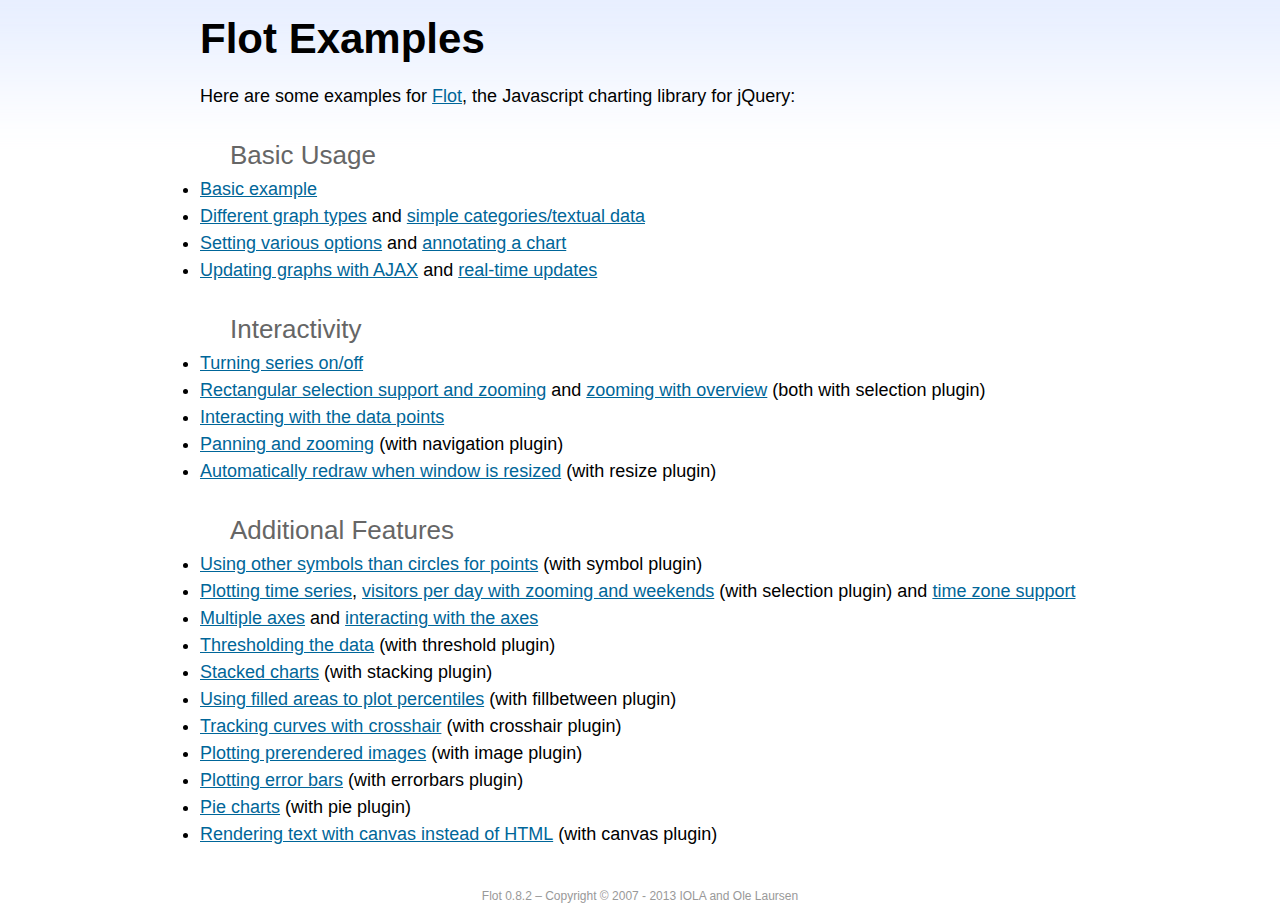
<file: flot/examples/index.html>
<!DOCTYPE html PUBLIC "-//W3C//DTD HTML 4.01//EN" "http://www.w3.org/TR/html4/strict.dtd">
<html>
<head>
	<meta http-equiv="Content-Type" content="text/html; charset=utf-8">
	<title>Flot Examples</title>
	<link href="examples.css" rel="stylesheet" type="text/css">
	<style>

	h3 {
		margin-top: 30px;
		margin-bottom: 5px;
	}

	</style>
	<script language="javascript" type="text/javascript" src="../jquery.js"></script>
	<script language="javascript" type="text/javascript" src="../jquery.flot.js"></script>
	<script type="text/javascript">

	$(function() {

		// Add the Flot version string to the footer

		$("#footer").prepend("Flot " + $.plot.version + " &ndash; ");
	});

	</script>
</head>
<body>

	<div id="header">
		<h2>Flot Examples</h2>
	</div>

	<div id="content">

		<p>Here are some examples for <a href="http://www.flotcharts.org">Flot</a>, the Javascript charting library for jQuery:</p>

		<h3>Basic Usage</h3>

		<ul>
			<li><a href="basic-usage/index.html">Basic example</a></li>
			<li><a href="series-types/index.html">Different graph types</a> and <a href="categories/index.html">simple categories/textual data</a></li>
			<li><a href="basic-options/index.html">Setting various options</a> and <a href="annotating/index.html">annotating a chart</a></li>
			<li><a href="ajax/index.html">Updating graphs with AJAX</a> and <a href="realtime/index.html">real-time updates</a></li>
		</ul>

		<h3>Interactivity</h3>

		<ul>
			<li><a href="series-toggle/index.html">Turning series on/off</a></li>
			<li><a href="selection/index.html">Rectangular selection support and zooming</a> and <a href="zooming/index.html">zooming with overview</a> (both with selection plugin)</li>
			<li><a href="interacting/index.html">Interacting with the data points</a></li>
			<li><a href="navigate/index.html">Panning and zooming</a> (with navigation plugin)</li>
			<li><a href="resize/index.html">Automatically redraw when window is resized</a> (with resize plugin)</li>
		</ul>

		<h3>Additional Features</h3>

		<ul>
			<li><a href="symbols/index.html">Using other symbols than circles for points</a> (with symbol plugin)</li>
			<li><a href="axes-time/index.html">Plotting time series</a>, <a href="visitors/index.html">visitors per day with zooming and weekends</a> (with selection plugin) and <a href="axes-time-zones/index.html">time zone support</a></li>
			<li><a href="axes-multiple/index.html">Multiple axes</a> and <a href="axes-interacting/index.html">interacting with the axes</a></li>
			<li><a href="threshold/index.html">Thresholding the data</a> (with threshold plugin)</li>
			<li><a href="stacking/index.html">Stacked charts</a> (with stacking plugin)</li>
			<li><a href="percentiles/index.html">Using filled areas to plot percentiles</a> (with fillbetween plugin)</li>
			<li><a href="tracking/index.html">Tracking curves with crosshair</a> (with crosshair plugin)</li>
			<li><a href="image/index.html">Plotting prerendered images</a> (with image plugin)</li>
			<li><a href="series-errorbars/index.html">Plotting error bars</a> (with errorbars plugin)</li>
			<li><a href="series-pie/index.html">Pie charts</a> (with pie plugin)</li>
			<li><a href="canvas/index.html">Rendering text with canvas instead of HTML</a> (with canvas plugin)</li>
		</ul>

	</div>

	<div id="footer">
		Copyright &copy; 2007 - 2013 IOLA and Ole Laursen
	</div>

</body>
</html>
</file>
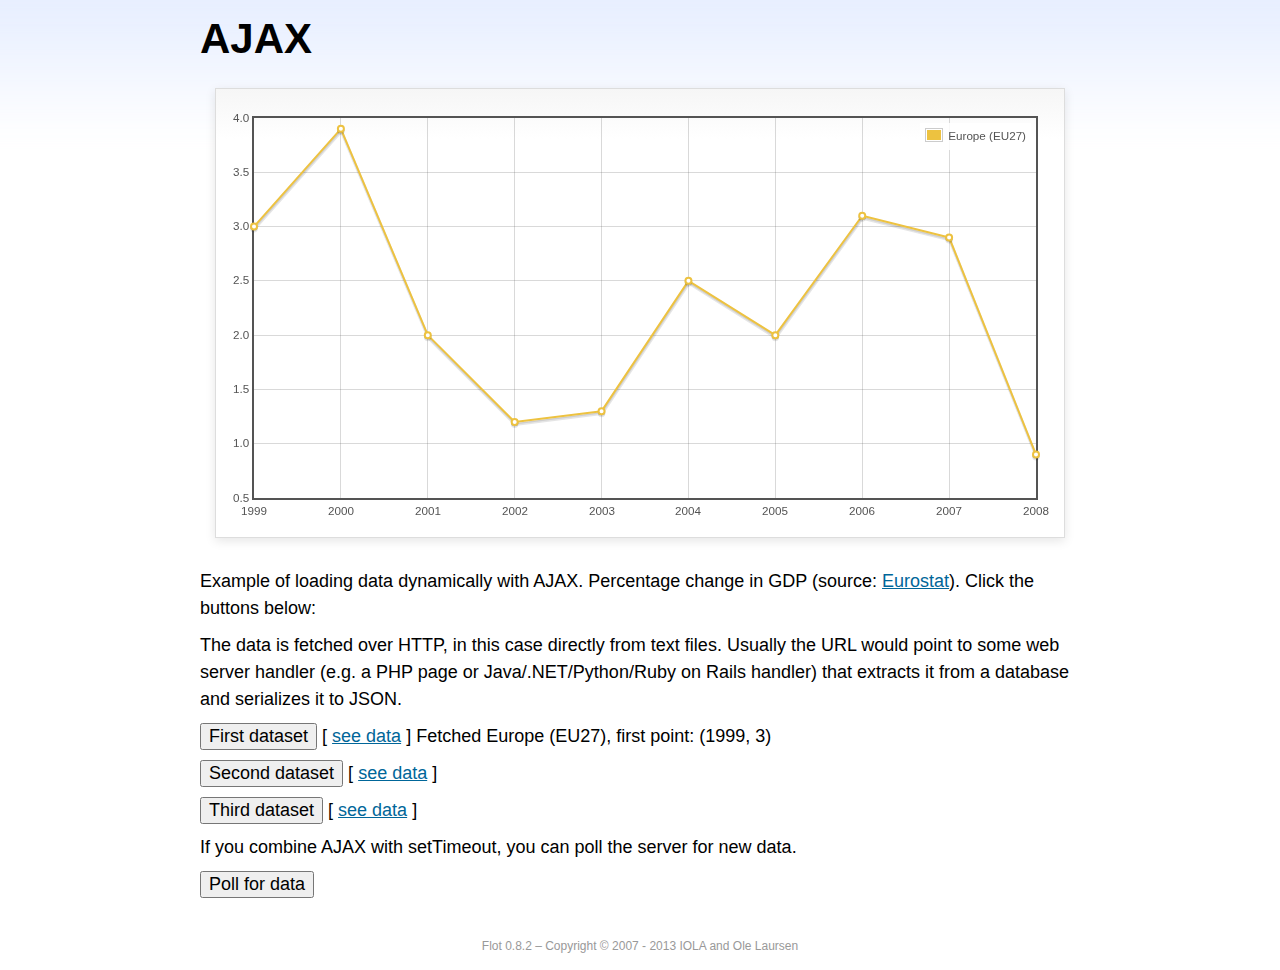
<file: flot/examples/ajax/index.html>
<!DOCTYPE html PUBLIC "-//W3C//DTD HTML 4.01//EN" "http://www.w3.org/TR/html4/strict.dtd">
<html>
<head>
	<meta http-equiv="Content-Type" content="text/html; charset=utf-8">
	<title>Flot Examples: AJAX</title>
	<link href="../examples.css" rel="stylesheet" type="text/css">
	<!--[if lte IE 8]><script language="javascript" type="text/javascript" src="../../excanvas.min.js"></script><![endif]-->
	<script language="javascript" type="text/javascript" src="../../jquery.js"></script>
	<script language="javascript" type="text/javascript" src="../../jquery.flot.js"></script>
	<script type="text/javascript">

	$(function() {

		var options = {
			lines: {
				show: true
			},
			points: {
				show: true
			},
			xaxis: {
				tickDecimals: 0,
				tickSize: 1
			}
		};

		var data = [];

		$.plot("#placeholder", data, options);

		// Fetch one series, adding to what we already have

		var alreadyFetched = {};

		$("button.fetchSeries").click(function () {

			var button = $(this);

			// Find the URL in the link right next to us, then fetch the data

			var dataurl = button.siblings("a").attr("href");

			function onDataReceived(series) {

				// Extract the first coordinate pair; jQuery has parsed it, so
				// the data is now just an ordinary JavaScript object

				var firstcoordinate = "(" + series.data[0][0] + ", " + series.data[0][1] + ")";
				button.siblings("span").text("Fetched " + series.label + ", first point: " + firstcoordinate);

				// Push the new data onto our existing data array

				if (!alreadyFetched[series.label]) {
					alreadyFetched[series.label] = true;
					data.push(series);
				}

				$.plot("#placeholder", data, options);
			}

			$.ajax({
				url: dataurl,
				type: "GET",
				dataType: "json",
				success: onDataReceived
			});
		});

		// Initiate a recurring data update

		$("button.dataUpdate").click(function () {

			data = [];
			alreadyFetched = {};

			$.plot("#placeholder", data, options);

			var iteration = 0;

			function fetchData() {

				++iteration;

				function onDataReceived(series) {

					// Load all the data in one pass; if we only got partial
					// data we could merge it with what we already have.

					data = [ series ];
					$.plot("#placeholder", data, options);
				}

				// Normally we call the same URL - a script connected to a
				// database - but in this case we only have static example
				// files, so we need to modify the URL.

				$.ajax({
					url: "data-eu-gdp-growth-" + iteration + ".json",
					type: "GET",
					dataType: "json",
					success: onDataReceived
				});

				if (iteration < 5) {
					setTimeout(fetchData, 1000);
				} else {
					data = [];
					alreadyFetched = {};
				}
			}

			setTimeout(fetchData, 1000);
		});

		// Load the first series by default, so we don't have an empty plot

		$("button.fetchSeries:first").click();

		// Add the Flot version string to the footer

		$("#footer").prepend("Flot " + $.plot.version + " &ndash; ");
	});

	</script>
</head>
<body>

	<div id="header">
		<h2>AJAX</h2>
	</div>

	<div id="content">

		<div class="demo-container">
			<div id="placeholder" class="demo-placeholder"></div>
		</div>

		<p>Example of loading data dynamically with AJAX. Percentage change in GDP (source: <a href="http://epp.eurostat.ec.europa.eu/tgm/table.do?tab=table&init=1&plugin=1&language=en&pcode=tsieb020">Eurostat</a>). Click the buttons below:</p>

		<p>The data is fetched over HTTP, in this case directly from text files. Usually the URL would point to some web server handler (e.g. a PHP page or Java/.NET/Python/Ruby on Rails handler) that extracts it from a database and serializes it to JSON.</p>

		<p>
			<button class="fetchSeries">First dataset</button>
			[ <a href="data-eu-gdp-growth.json">see data</a> ]
			<span></span>
		</p>

		<p>
			<button class="fetchSeries">Second dataset</button>
			[ <a href="data-japan-gdp-growth.json">see data</a> ]
			<span></span>
		</p>

		<p>
			<button class="fetchSeries">Third dataset</button>
			[ <a href="data-usa-gdp-growth.json">see data</a> ]
			<span></span>
		</p>

		<p>If you combine AJAX with setTimeout, you can poll the server for new data.</p>

		<p>
			<button class="dataUpdate">Poll for data</button>
		</p>

	</div>

	<div id="footer">
		Copyright &copy; 2007 - 2013 IOLA and Ole Laursen
	</div>

</body>
</html>
</file>
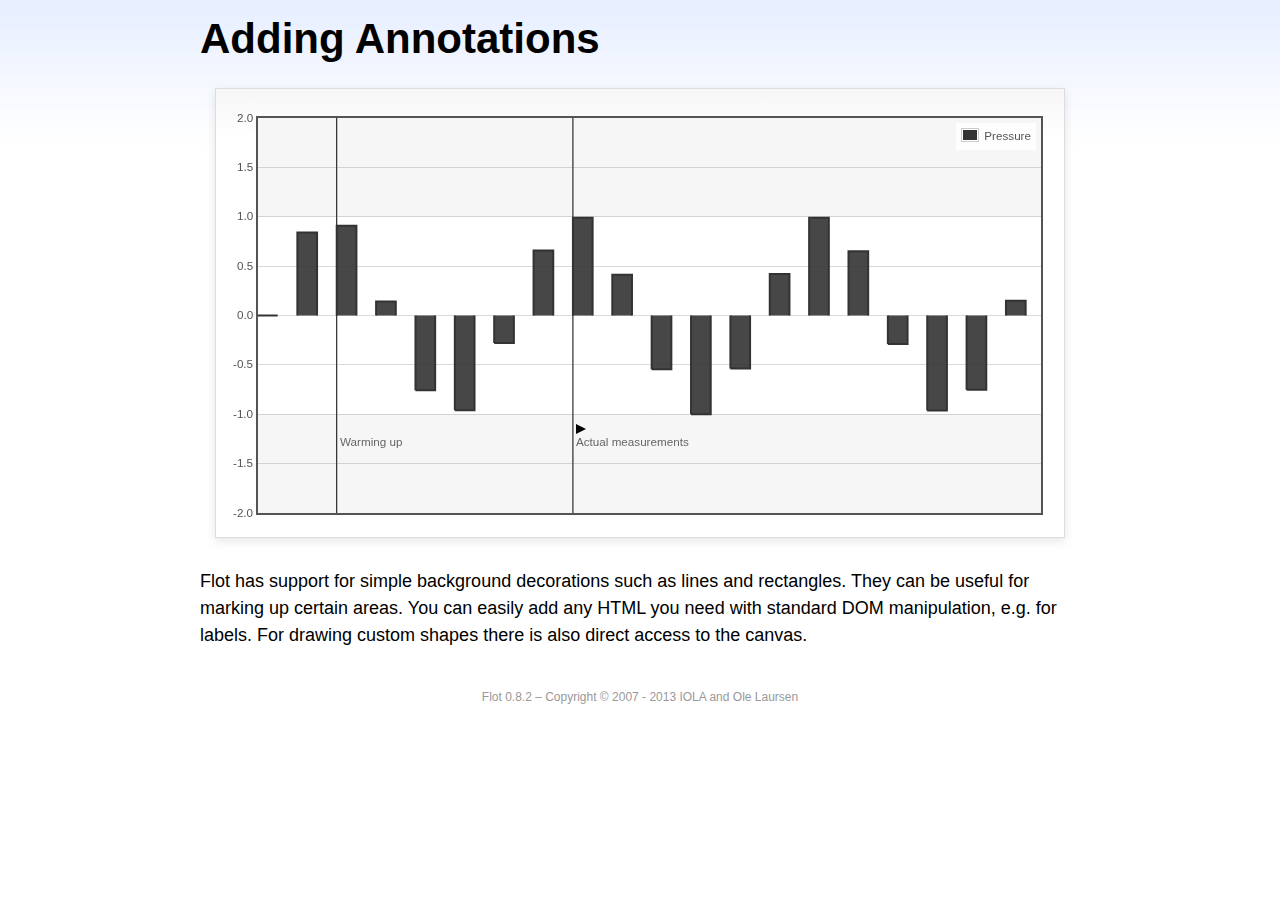
<file: flot/examples/annotating/index.html>
<!DOCTYPE html PUBLIC "-//W3C//DTD HTML 4.01//EN" "http://www.w3.org/TR/html4/strict.dtd">
<html>
<head>
	<meta http-equiv="Content-Type" content="text/html; charset=utf-8">
	<title>Flot Examples: Adding Annotations</title>
	<link href="../examples.css" rel="stylesheet" type="text/css">
	<!--[if lte IE 8]><script language="javascript" type="text/javascript" src="../../excanvas.min.js"></script><![endif]-->
	<script language="javascript" type="text/javascript" src="../../jquery.js"></script>
	<script language="javascript" type="text/javascript" src="../../jquery.flot.js"></script>
	<script type="text/javascript">

	$(function() {

		var d1 = [];
		for (var i = 0; i < 20; ++i) {
			d1.push([i, Math.sin(i)]);
		}

		var data = [{ data: d1, label: "Pressure", color: "#333" }];

		var markings = [
			{ color: "#f6f6f6", yaxis: { from: 1 } },
			{ color: "#f6f6f6", yaxis: { to: -1 } },
			{ color: "#000", lineWidth: 1, xaxis: { from: 2, to: 2 } },
			{ color: "#000", lineWidth: 1, xaxis: { from: 8, to: 8 } }
		];

		var placeholder = $("#placeholder");

		var plot = $.plot(placeholder, data, {
			bars: { show: true, barWidth: 0.5, fill: 0.9 },
			xaxis: { ticks: [], autoscaleMargin: 0.02 },
			yaxis: { min: -2, max: 2 },
			grid: { markings: markings }
		});

		var o = plot.pointOffset({ x: 2, y: -1.2});

		// Append it to the placeholder that Flot already uses for positioning

		placeholder.append("<div style='position:absolute;left:" + (o.left + 4) + "px;top:" + o.top + "px;color:#666;font-size:smaller'>Warming up</div>");

		o = plot.pointOffset({ x: 8, y: -1.2});
		placeholder.append("<div style='position:absolute;left:" + (o.left + 4) + "px;top:" + o.top + "px;color:#666;font-size:smaller'>Actual measurements</div>");

		// Draw a little arrow on top of the last label to demonstrate canvas
		// drawing

		var ctx = plot.getCanvas().getContext("2d");
		ctx.beginPath();
		o.left += 4;
		ctx.moveTo(o.left, o.top);
		ctx.lineTo(o.left, o.top - 10);
		ctx.lineTo(o.left + 10, o.top - 5);
		ctx.lineTo(o.left, o.top);
		ctx.fillStyle = "#000";
		ctx.fill();

		// Add the Flot version string to the footer

		$("#footer").prepend("Flot " + $.plot.version + " &ndash; ");
	});

	</script>
</head>
<body>

	<div id="header">
		<h2>Adding Annotations</h2>
	</div>

	<div id="content">

		<div class="demo-container">
			<div id="placeholder" class="demo-placeholder"></div>
		</div>

		<p>Flot has support for simple background decorations such as lines and rectangles. They can be useful for marking up certain areas. You can easily add any HTML you need with standard DOM manipulation, e.g. for labels. For drawing custom shapes there is also direct access to the canvas.</p>

	</div>

	<div id="footer">
		Copyright &copy; 2007 - 2013 IOLA and Ole Laursen
	</div>

</body>
</html>
</file>
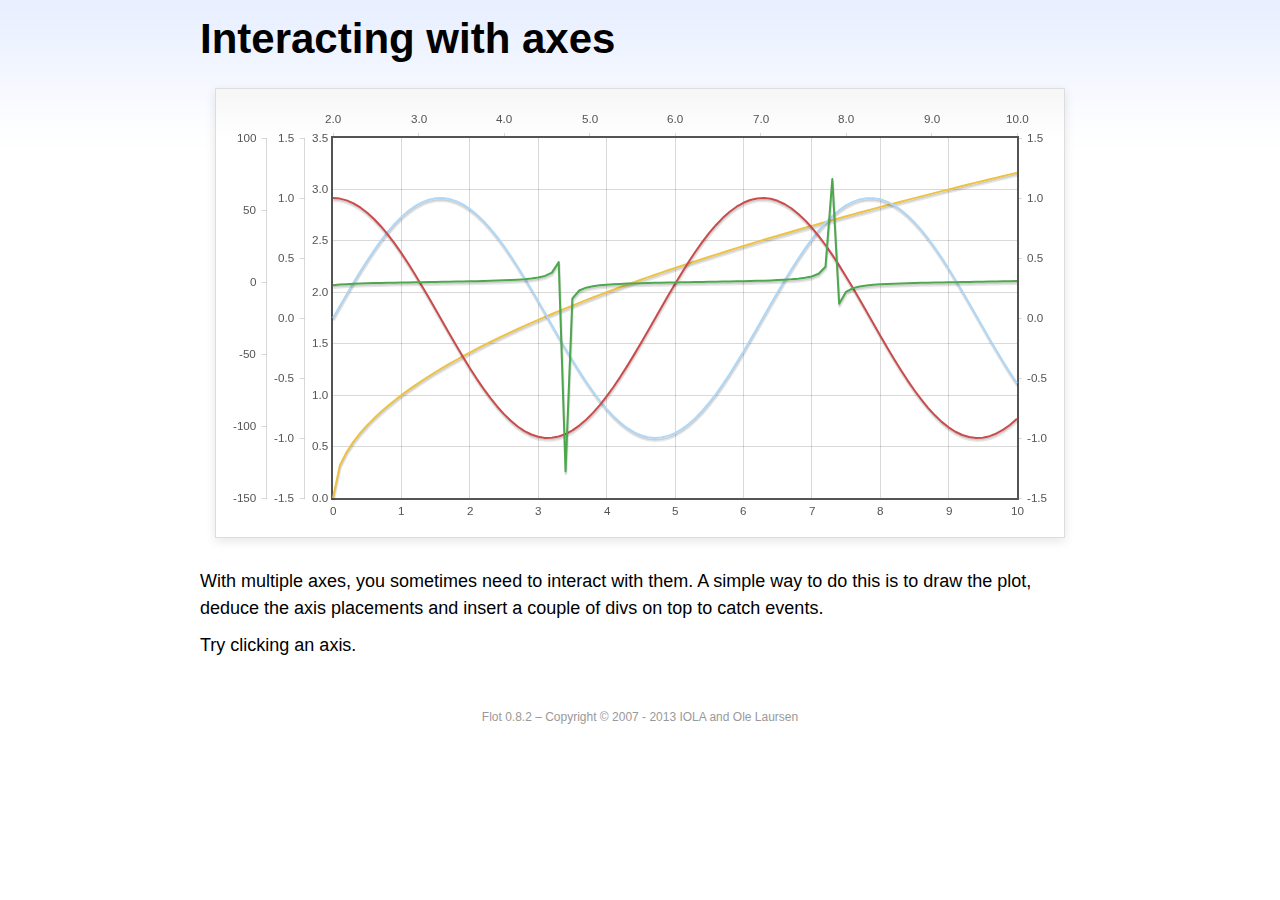
<file: flot/examples/axes-interacting/index.html>
<!DOCTYPE html PUBLIC "-//W3C//DTD HTML 4.01//EN" "http://www.w3.org/TR/html4/strict.dtd">
<html>
<head>
	<meta http-equiv="Content-Type" content="text/html; charset=utf-8">
	<title>Flot Examples: Interacting with axes</title>
	<link href="../examples.css" rel="stylesheet" type="text/css">
	<!--[if lte IE 8]><script language="javascript" type="text/javascript" src="../../excanvas.min.js"></script><![endif]-->
	<script language="javascript" type="text/javascript" src="../../jquery.js"></script>
	<script language="javascript" type="text/javascript" src="../../jquery.flot.js"></script>
	<script type="text/javascript">

	$(function() {

		function generate(start, end, fn) {
			var res = [];
			for (var i = 0; i <= 100; ++i) {
				var x = start + i / 100 * (end - start);
				res.push([x, fn(x)]);
			}
			return res;
		}

		var data = [
			{ data: generate(0, 10, function (x) { return Math.sqrt(x);}), xaxis: 1, yaxis:1 },
			{ data: generate(0, 10, function (x) { return Math.sin(x);}), xaxis: 1, yaxis:2 },
			{ data: generate(0, 10, function (x) { return Math.cos(x);}), xaxis: 1, yaxis:3 },
			{ data: generate(2, 10, function (x) { return Math.tan(x);}), xaxis: 2, yaxis: 4 }
		];

		var plot = $.plot("#placeholder", data, {
			xaxes: [
				{ position: 'bottom' },
				{ position: 'top'}
			],
			yaxes: [
				{ position: 'left' },
				{ position: 'left' },
				{ position: 'right' },
				{ position: 'left' }
			]
		});

		// Create a div for each axis

		$.each(plot.getAxes(), function (i, axis) {
			if (!axis.show)
				return;

			var box = axis.box;

			$("<div class='axisTarget' style='position:absolute; left:" + box.left + "px; top:" + box.top + "px; width:" + box.width +  "px; height:" + box.height + "px'></div>")
				.data("axis.direction", axis.direction)
				.data("axis.n", axis.n)
				.css({ backgroundColor: "#f00", opacity: 0, cursor: "pointer" })
				.appendTo(plot.getPlaceholder())
				.hover(
					function () { $(this).css({ opacity: 0.10 }) },
					function () { $(this).css({ opacity: 0 }) }
				)
				.click(function () {
					$("#click").text("You clicked the " + axis.direction + axis.n + "axis!")
				});
		});

		// Add the Flot version string to the footer

		$("#footer").prepend("Flot " + $.plot.version + " &ndash; ");
	});

	</script>
</head>
<body>

	<div id="header">
		<h2>Interacting with axes</h2>
	</div>

	<div id="content">

		<div class="demo-container">
			<div id="placeholder" class="demo-placeholder"></div>
		</div>

		<p>With multiple axes, you sometimes need to interact with them. A simple way to do this is to draw the plot, deduce the axis placements and insert a couple of divs on top to catch events.</p>

		<p>Try clicking an axis.</p>

		<p id="click"></p>

	</div>

	<div id="footer">
		Copyright &copy; 2007 - 2013 IOLA and Ole Laursen
	</div>

</body>
</html>
</file>
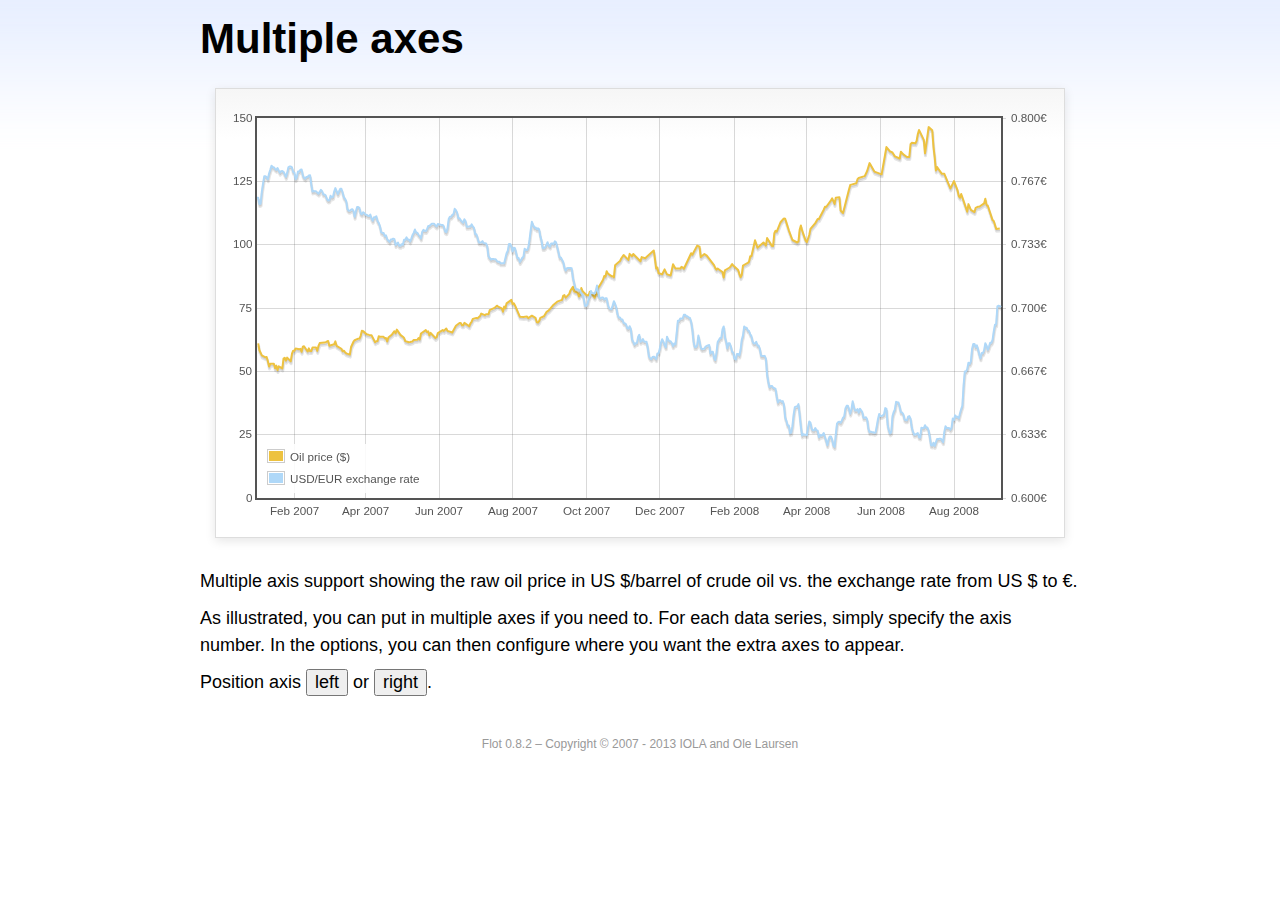
<file: flot/examples/axes-multiple/index.html>
<!DOCTYPE html PUBLIC "-//W3C//DTD HTML 4.01//EN" "http://www.w3.org/TR/html4/strict.dtd">
<html>
<head>
	<meta http-equiv="Content-Type" content="text/html; charset=utf-8">
	<title>Flot Examples: Multiple Axes</title>
	<link href="../examples.css" rel="stylesheet" type="text/css">
	<!--[if lte IE 8]><script language="javascript" type="text/javascript" src="../../excanvas.min.js"></script><![endif]-->
	<script language="javascript" type="text/javascript" src="../../jquery.js"></script>
	<script language="javascript" type="text/javascript" src="../../jquery.flot.js"></script>
	<script language="javascript" type="text/javascript" src="../../jquery.flot.time.js"></script>
	<script type="text/javascript">

	$(function() {

		var oilprices = [[1167692400000,61.05], [1167778800000,58.32], [1167865200000,57.35], [1167951600000,56.31], [1168210800000,55.55], [1168297200000,55.64], [1168383600000,54.02], [1168470000000,51.88], [1168556400000,52.99], [1168815600000,52.99], [1168902000000,51.21], [1168988400000,52.24], [1169074800000,50.48], [1169161200000,51.99], [1169420400000,51.13], [1169506800000,55.04], [1169593200000,55.37], [1169679600000,54.23], [1169766000000,55.42], [1170025200000,54.01], [1170111600000,56.97], [1170198000000,58.14], [1170284400000,58.14], [1170370800000,59.02], [1170630000000,58.74], [1170716400000,58.88], [1170802800000,57.71], [1170889200000,59.71], [1170975600000,59.89], [1171234800000,57.81], [1171321200000,59.06], [1171407600000,58.00], [1171494000000,57.99], [1171580400000,59.39], [1171839600000,59.39], [1171926000000,58.07], [1172012400000,60.07], [1172098800000,61.14], [1172444400000,61.39], [1172530800000,61.46], [1172617200000,61.79], [1172703600000,62.00], [1172790000000,60.07], [1173135600000,60.69], [1173222000000,61.82], [1173308400000,60.05], [1173654000000,58.91], [1173740400000,57.93], [1173826800000,58.16], [1173913200000,57.55], [1173999600000,57.11], [1174258800000,56.59], [1174345200000,59.61], [1174518000000,61.69], [1174604400000,62.28], [1174860000000,62.91], [1174946400000,62.93], [1175032800000,64.03], [1175119200000,66.03], [1175205600000,65.87], [1175464800000,64.64], [1175637600000,64.38], [1175724000000,64.28], [1175810400000,64.28], [1176069600000,61.51], [1176156000000,61.89], [1176242400000,62.01], [1176328800000,63.85], [1176415200000,63.63], [1176674400000,63.61], [1176760800000,63.10], [1176847200000,63.13], [1176933600000,61.83], [1177020000000,63.38], [1177279200000,64.58], [1177452000000,65.84], [1177538400000,65.06], [1177624800000,66.46], [1177884000000,64.40], [1178056800000,63.68], [1178143200000,63.19], [1178229600000,61.93], [1178488800000,61.47], [1178575200000,61.55], [1178748000000,61.81], [1178834400000,62.37], [1179093600000,62.46], [1179180000000,63.17], [1179266400000,62.55], [1179352800000,64.94], [1179698400000,66.27], [1179784800000,65.50], [1179871200000,65.77], [1179957600000,64.18], [1180044000000,65.20], [1180389600000,63.15], [1180476000000,63.49], [1180562400000,65.08], [1180908000000,66.30], [1180994400000,65.96], [1181167200000,66.93], [1181253600000,65.98], [1181599200000,65.35], [1181685600000,66.26], [1181858400000,68.00], [1182117600000,69.09], [1182204000000,69.10], [1182290400000,68.19], [1182376800000,68.19], [1182463200000,69.14], [1182722400000,68.19], [1182808800000,67.77], [1182895200000,68.97], [1182981600000,69.57], [1183068000000,70.68], [1183327200000,71.09], [1183413600000,70.92], [1183586400000,71.81], [1183672800000,72.81], [1183932000000,72.19], [1184018400000,72.56], [1184191200000,72.50], [1184277600000,74.15], [1184623200000,75.05], [1184796000000,75.92], [1184882400000,75.57], [1185141600000,74.89], [1185228000000,73.56], [1185314400000,75.57], [1185400800000,74.95], [1185487200000,76.83], [1185832800000,78.21], [1185919200000,76.53], [1186005600000,76.86], [1186092000000,76.00], [1186437600000,71.59], [1186696800000,71.47], [1186956000000,71.62], [1187042400000,71.00], [1187301600000,71.98], [1187560800000,71.12], [1187647200000,69.47], [1187733600000,69.26], [1187820000000,69.83], [1187906400000,71.09], [1188165600000,71.73], [1188338400000,73.36], [1188511200000,74.04], [1188856800000,76.30], [1189116000000,77.49], [1189461600000,78.23], [1189548000000,79.91], [1189634400000,80.09], [1189720800000,79.10], [1189980000000,80.57], [1190066400000,81.93], [1190239200000,83.32], [1190325600000,81.62], [1190584800000,80.95], [1190671200000,79.53], [1190757600000,80.30], [1190844000000,82.88], [1190930400000,81.66], [1191189600000,80.24], [1191276000000,80.05], [1191362400000,79.94], [1191448800000,81.44], [1191535200000,81.22], [1191794400000,79.02], [1191880800000,80.26], [1191967200000,80.30], [1192053600000,83.08], [1192140000000,83.69], [1192399200000,86.13], [1192485600000,87.61], [1192572000000,87.40], [1192658400000,89.47], [1192744800000,88.60], [1193004000000,87.56], [1193090400000,87.56], [1193176800000,87.10], [1193263200000,91.86], [1193612400000,93.53], [1193698800000,94.53], [1193871600000,95.93], [1194217200000,93.98], [1194303600000,96.37], [1194476400000,95.46], [1194562800000,96.32], [1195081200000,93.43], [1195167600000,95.10], [1195426800000,94.64], [1195513200000,95.10], [1196031600000,97.70], [1196118000000,94.42], [1196204400000,90.62], [1196290800000,91.01], [1196377200000,88.71], [1196636400000,88.32], [1196809200000,90.23], [1196982000000,88.28], [1197241200000,87.86], [1197327600000,90.02], [1197414000000,92.25], [1197586800000,90.63], [1197846000000,90.63], [1197932400000,90.49], [1198018800000,91.24], [1198105200000,91.06], [1198191600000,90.49], [1198710000000,96.62], [1198796400000,96.00], [1199142000000,99.62], [1199314800000,99.18], [1199401200000,95.09], [1199660400000,96.33], [1199833200000,95.67], [1200351600000,91.90], [1200438000000,90.84], [1200524400000,90.13], [1200610800000,90.57], [1200956400000,89.21], [1201042800000,86.99], [1201129200000,89.85], [1201474800000,90.99], [1201561200000,91.64], [1201647600000,92.33], [1201734000000,91.75], [1202079600000,90.02], [1202166000000,88.41], [1202252400000,87.14], [1202338800000,88.11], [1202425200000,91.77], [1202770800000,92.78], [1202857200000,93.27], [1202943600000,95.46], [1203030000000,95.46], [1203289200000,101.74], [1203462000000,98.81], [1203894000000,100.88], [1204066800000,99.64], [1204153200000,102.59], [1204239600000,101.84], [1204498800000,99.52], [1204585200000,99.52], [1204671600000,104.52], [1204758000000,105.47], [1204844400000,105.15], [1205103600000,108.75], [1205276400000,109.92], [1205362800000,110.33], [1205449200000,110.21], [1205708400000,105.68], [1205967600000,101.84], [1206313200000,100.86], [1206399600000,101.22], [1206486000000,105.90], [1206572400000,107.58], [1206658800000,105.62], [1206914400000,101.58], [1207000800000,100.98], [1207173600000,103.83], [1207260000000,106.23], [1207605600000,108.50], [1207778400000,110.11], [1207864800000,110.14], [1208210400000,113.79], [1208296800000,114.93], [1208383200000,114.86], [1208728800000,117.48], [1208815200000,118.30], [1208988000000,116.06], [1209074400000,118.52], [1209333600000,118.75], [1209420000000,113.46], [1209592800000,112.52], [1210024800000,121.84], [1210111200000,123.53], [1210197600000,123.69], [1210543200000,124.23], [1210629600000,125.80], [1210716000000,126.29], [1211148000000,127.05], [1211320800000,129.07], [1211493600000,132.19], [1211839200000,128.85], [1212357600000,127.76], [1212703200000,138.54], [1212962400000,136.80], [1213135200000,136.38], [1213308000000,134.86], [1213653600000,134.01], [1213740000000,136.68], [1213912800000,135.65], [1214172000000,134.62], [1214258400000,134.62], [1214344800000,134.62], [1214431200000,139.64], [1214517600000,140.21], [1214776800000,140.00], [1214863200000,140.97], [1214949600000,143.57], [1215036000000,145.29], [1215381600000,141.37], [1215468000000,136.04], [1215727200000,146.40], [1215986400000,145.18], [1216072800000,138.74], [1216159200000,134.60], [1216245600000,129.29], [1216332000000,130.65], [1216677600000,127.95], [1216850400000,127.95], [1217282400000,122.19], [1217455200000,124.08], [1217541600000,125.10], [1217800800000,121.41], [1217887200000,119.17], [1217973600000,118.58], [1218060000000,120.02], [1218405600000,114.45], [1218492000000,113.01], [1218578400000,116.00], [1218751200000,113.77], [1219010400000,112.87], [1219096800000,114.53], [1219269600000,114.98], [1219356000000,114.98], [1219701600000,116.27], [1219788000000,118.15], [1219874400000,115.59], [1219960800000,115.46], [1220306400000,109.71], [1220392800000,109.35], [1220565600000,106.23], [1220824800000,106.34]];

		var exchangerates = [[1167606000000,0.7580], [1167692400000,0.7580], [1167778800000,0.75470], [1167865200000,0.75490], [1167951600000,0.76130], [1168038000000,0.76550], [1168124400000,0.76930], [1168210800000,0.76940], [1168297200000,0.76880], [1168383600000,0.76780], [1168470000000,0.77080], [1168556400000,0.77270], [1168642800000,0.77490], [1168729200000,0.77410], [1168815600000,0.77410], [1168902000000,0.77320], [1168988400000,0.77270], [1169074800000,0.77370], [1169161200000,0.77240], [1169247600000,0.77120], [1169334000000,0.7720], [1169420400000,0.77210], [1169506800000,0.77170], [1169593200000,0.77040], [1169679600000,0.7690], [1169766000000,0.77110], [1169852400000,0.7740], [1169938800000,0.77450], [1170025200000,0.77450], [1170111600000,0.7740], [1170198000000,0.77160], [1170284400000,0.77130], [1170370800000,0.76780], [1170457200000,0.76880], [1170543600000,0.77180], [1170630000000,0.77180], [1170716400000,0.77280], [1170802800000,0.77290], [1170889200000,0.76980], [1170975600000,0.76850], [1171062000000,0.76810], [1171148400000,0.7690], [1171234800000,0.7690], [1171321200000,0.76980], [1171407600000,0.76990], [1171494000000,0.76510], [1171580400000,0.76130], [1171666800000,0.76160], [1171753200000,0.76140], [1171839600000,0.76140], [1171926000000,0.76070], [1172012400000,0.76020], [1172098800000,0.76110], [1172185200000,0.76220], [1172271600000,0.76150], [1172358000000,0.75980], [1172444400000,0.75980], [1172530800000,0.75920], [1172617200000,0.75730], [1172703600000,0.75660], [1172790000000,0.75670], [1172876400000,0.75910], [1172962800000,0.75820], [1173049200000,0.75850], [1173135600000,0.76130], [1173222000000,0.76310], [1173308400000,0.76150], [1173394800000,0.760], [1173481200000,0.76130], [1173567600000,0.76270], [1173654000000,0.76270], [1173740400000,0.76080], [1173826800000,0.75830], [1173913200000,0.75750], [1173999600000,0.75620], [1174086000000,0.7520], [1174172400000,0.75120], [1174258800000,0.75120], [1174345200000,0.75170], [1174431600000,0.7520], [1174518000000,0.75110], [1174604400000,0.7480], [1174690800000,0.75090], [1174777200000,0.75310], [1174860000000,0.75310], [1174946400000,0.75270], [1175032800000,0.74980], [1175119200000,0.74930], [1175205600000,0.75040], [1175292000000,0.750], [1175378400000,0.74910], [1175464800000,0.74910], [1175551200000,0.74850], [1175637600000,0.74840], [1175724000000,0.74920], [1175810400000,0.74710], [1175896800000,0.74590], [1175983200000,0.74770], [1176069600000,0.74770], [1176156000000,0.74830], [1176242400000,0.74580], [1176328800000,0.74480], [1176415200000,0.7430], [1176501600000,0.73990], [1176588000000,0.73950], [1176674400000,0.73950], [1176760800000,0.73780], [1176847200000,0.73820], [1176933600000,0.73620], [1177020000000,0.73550], [1177106400000,0.73480], [1177192800000,0.73610], [1177279200000,0.73610], [1177365600000,0.73650], [1177452000000,0.73620], [1177538400000,0.73310], [1177624800000,0.73390], [1177711200000,0.73440], [1177797600000,0.73270], [1177884000000,0.73270], [1177970400000,0.73360], [1178056800000,0.73330], [1178143200000,0.73590], [1178229600000,0.73590], [1178316000000,0.73720], [1178402400000,0.7360], [1178488800000,0.7360], [1178575200000,0.7350], [1178661600000,0.73650], [1178748000000,0.73840], [1178834400000,0.73950], [1178920800000,0.74130], [1179007200000,0.73970], [1179093600000,0.73960], [1179180000000,0.73850], [1179266400000,0.73780], [1179352800000,0.73660], [1179439200000,0.740], [1179525600000,0.74110], [1179612000000,0.74060], [1179698400000,0.74050], [1179784800000,0.74140], [1179871200000,0.74310], [1179957600000,0.74310], [1180044000000,0.74380], [1180130400000,0.74430], [1180216800000,0.74430], [1180303200000,0.74430], [1180389600000,0.74340], [1180476000000,0.74290], [1180562400000,0.74420], [1180648800000,0.7440], [1180735200000,0.74390], [1180821600000,0.74370], [1180908000000,0.74370], [1180994400000,0.74290], [1181080800000,0.74030], [1181167200000,0.73990], [1181253600000,0.74180], [1181340000000,0.74680], [1181426400000,0.7480], [1181512800000,0.7480], [1181599200000,0.7490], [1181685600000,0.74940], [1181772000000,0.75220], [1181858400000,0.75150], [1181944800000,0.75020], [1182031200000,0.74720], [1182117600000,0.74720], [1182204000000,0.74620], [1182290400000,0.74550], [1182376800000,0.74490], [1182463200000,0.74670], [1182549600000,0.74580], [1182636000000,0.74270], [1182722400000,0.74270], [1182808800000,0.7430], [1182895200000,0.74290], [1182981600000,0.7440], [1183068000000,0.7430], [1183154400000,0.74220], [1183240800000,0.73880], [1183327200000,0.73880], [1183413600000,0.73690], [1183500000000,0.73450], [1183586400000,0.73450], [1183672800000,0.73450], [1183759200000,0.73520], [1183845600000,0.73410], [1183932000000,0.73410], [1184018400000,0.7340], [1184104800000,0.73240], [1184191200000,0.72720], [1184277600000,0.72640], [1184364000000,0.72550], [1184450400000,0.72580], [1184536800000,0.72580], [1184623200000,0.72560], [1184709600000,0.72570], [1184796000000,0.72470], [1184882400000,0.72430], [1184968800000,0.72440], [1185055200000,0.72350], [1185141600000,0.72350], [1185228000000,0.72350], [1185314400000,0.72350], [1185400800000,0.72620], [1185487200000,0.72880], [1185573600000,0.73010], [1185660000000,0.73370], [1185746400000,0.73370], [1185832800000,0.73240], [1185919200000,0.72970], [1186005600000,0.73170], [1186092000000,0.73150], [1186178400000,0.72880], [1186264800000,0.72630], [1186351200000,0.72630], [1186437600000,0.72420], [1186524000000,0.72530], [1186610400000,0.72640], [1186696800000,0.7270], [1186783200000,0.73120], [1186869600000,0.73050], [1186956000000,0.73050], [1187042400000,0.73180], [1187128800000,0.73580], [1187215200000,0.74090], [1187301600000,0.74540], [1187388000000,0.74370], [1187474400000,0.74240], [1187560800000,0.74240], [1187647200000,0.74150], [1187733600000,0.74190], [1187820000000,0.74140], [1187906400000,0.73770], [1187992800000,0.73550], [1188079200000,0.73150], [1188165600000,0.73150], [1188252000000,0.7320], [1188338400000,0.73320], [1188424800000,0.73460], [1188511200000,0.73280], [1188597600000,0.73230], [1188684000000,0.7340], [1188770400000,0.7340], [1188856800000,0.73360], [1188943200000,0.73510], [1189029600000,0.73460], [1189116000000,0.73210], [1189202400000,0.72940], [1189288800000,0.72660], [1189375200000,0.72660], [1189461600000,0.72540], [1189548000000,0.72420], [1189634400000,0.72130], [1189720800000,0.71970], [1189807200000,0.72090], [1189893600000,0.7210], [1189980000000,0.7210], [1190066400000,0.7210], [1190152800000,0.72090], [1190239200000,0.71590], [1190325600000,0.71330], [1190412000000,0.71050], [1190498400000,0.70990], [1190584800000,0.70990], [1190671200000,0.70930], [1190757600000,0.70930], [1190844000000,0.70760], [1190930400000,0.7070], [1191016800000,0.70490], [1191103200000,0.70120], [1191189600000,0.70110], [1191276000000,0.70190], [1191362400000,0.70460], [1191448800000,0.70630], [1191535200000,0.70890], [1191621600000,0.70770], [1191708000000,0.70770], [1191794400000,0.70770], [1191880800000,0.70910], [1191967200000,0.71180], [1192053600000,0.70790], [1192140000000,0.70530], [1192226400000,0.7050], [1192312800000,0.70550], [1192399200000,0.70550], [1192485600000,0.70450], [1192572000000,0.70510], [1192658400000,0.70510], [1192744800000,0.70170], [1192831200000,0.70], [1192917600000,0.69950], [1193004000000,0.69940], [1193090400000,0.70140], [1193176800000,0.70360], [1193263200000,0.70210], [1193349600000,0.70020], [1193436000000,0.69670], [1193522400000,0.6950], [1193612400000,0.6950], [1193698800000,0.69390], [1193785200000,0.6940], [1193871600000,0.69220], [1193958000000,0.69190], [1194044400000,0.69140], [1194130800000,0.68940], [1194217200000,0.68910], [1194303600000,0.69040], [1194390000000,0.6890], [1194476400000,0.68340], [1194562800000,0.68230], [1194649200000,0.68070], [1194735600000,0.68150], [1194822000000,0.68150], [1194908400000,0.68470], [1194994800000,0.68590], [1195081200000,0.68220], [1195167600000,0.68270], [1195254000000,0.68370], [1195340400000,0.68230], [1195426800000,0.68220], [1195513200000,0.68220], [1195599600000,0.67920], [1195686000000,0.67460], [1195772400000,0.67350], [1195858800000,0.67310], [1195945200000,0.67420], [1196031600000,0.67440], [1196118000000,0.67390], [1196204400000,0.67310], [1196290800000,0.67610], [1196377200000,0.67610], [1196463600000,0.67850], [1196550000000,0.68180], [1196636400000,0.68360], [1196722800000,0.68230], [1196809200000,0.68050], [1196895600000,0.67930], [1196982000000,0.68490], [1197068400000,0.68330], [1197154800000,0.68250], [1197241200000,0.68250], [1197327600000,0.68160], [1197414000000,0.67990], [1197500400000,0.68130], [1197586800000,0.68090], [1197673200000,0.68680], [1197759600000,0.69330], [1197846000000,0.69330], [1197932400000,0.69450], [1198018800000,0.69440], [1198105200000,0.69460], [1198191600000,0.69640], [1198278000000,0.69650], [1198364400000,0.69560], [1198450800000,0.69560], [1198537200000,0.6950], [1198623600000,0.69480], [1198710000000,0.69280], [1198796400000,0.68870], [1198882800000,0.68240], [1198969200000,0.67940], [1199055600000,0.67940], [1199142000000,0.68030], [1199228400000,0.68550], [1199314800000,0.68240], [1199401200000,0.67910], [1199487600000,0.67830], [1199574000000,0.67850], [1199660400000,0.67850], [1199746800000,0.67970], [1199833200000,0.680], [1199919600000,0.68030], [1200006000000,0.68050], [1200092400000,0.6760], [1200178800000,0.6770], [1200265200000,0.6770], [1200351600000,0.67360], [1200438000000,0.67260], [1200524400000,0.67640], [1200610800000,0.68210], [1200697200000,0.68310], [1200783600000,0.68420], [1200870000000,0.68420], [1200956400000,0.68870], [1201042800000,0.69030], [1201129200000,0.68480], [1201215600000,0.68240], [1201302000000,0.67880], [1201388400000,0.68140], [1201474800000,0.68140], [1201561200000,0.67970], [1201647600000,0.67690], [1201734000000,0.67650], [1201820400000,0.67330], [1201906800000,0.67290], [1201993200000,0.67580], [1202079600000,0.67580], [1202166000000,0.6750], [1202252400000,0.6780], [1202338800000,0.68330], [1202425200000,0.68560], [1202511600000,0.69030], [1202598000000,0.68960], [1202684400000,0.68960], [1202770800000,0.68820], [1202857200000,0.68790], [1202943600000,0.68620], [1203030000000,0.68520], [1203116400000,0.68230], [1203202800000,0.68130], [1203289200000,0.68130], [1203375600000,0.68220], [1203462000000,0.68020], [1203548400000,0.68020], [1203634800000,0.67840], [1203721200000,0.67480], [1203807600000,0.67470], [1203894000000,0.67470], [1203980400000,0.67480], [1204066800000,0.67330], [1204153200000,0.6650], [1204239600000,0.66110], [1204326000000,0.65830], [1204412400000,0.6590], [1204498800000,0.6590], [1204585200000,0.65810], [1204671600000,0.65780], [1204758000000,0.65740], [1204844400000,0.65320], [1204930800000,0.65020], [1205017200000,0.65140], [1205103600000,0.65140], [1205190000000,0.65070], [1205276400000,0.6510], [1205362800000,0.64890], [1205449200000,0.64240], [1205535600000,0.64060], [1205622000000,0.63820], [1205708400000,0.63820], [1205794800000,0.63410], [1205881200000,0.63440], [1205967600000,0.63780], [1206054000000,0.64390], [1206140400000,0.64780], [1206226800000,0.64810], [1206313200000,0.64810], [1206399600000,0.64940], [1206486000000,0.64380], [1206572400000,0.63770], [1206658800000,0.63290], [1206745200000,0.63360], [1206831600000,0.63330], [1206914400000,0.63330], [1207000800000,0.6330], [1207087200000,0.63710], [1207173600000,0.64030], [1207260000000,0.63960], [1207346400000,0.63640], [1207432800000,0.63560], [1207519200000,0.63560], [1207605600000,0.63680], [1207692000000,0.63570], [1207778400000,0.63540], [1207864800000,0.6320], [1207951200000,0.63320], [1208037600000,0.63280], [1208124000000,0.63310], [1208210400000,0.63420], [1208296800000,0.63210], [1208383200000,0.63020], [1208469600000,0.62780], [1208556000000,0.63080], [1208642400000,0.63240], [1208728800000,0.63240], [1208815200000,0.63070], [1208901600000,0.62770], [1208988000000,0.62690], [1209074400000,0.63350], [1209160800000,0.63920], [1209247200000,0.640], [1209333600000,0.64010], [1209420000000,0.63960], [1209506400000,0.64070], [1209592800000,0.64230], [1209679200000,0.64290], [1209765600000,0.64720], [1209852000000,0.64850], [1209938400000,0.64860], [1210024800000,0.64670], [1210111200000,0.64440], [1210197600000,0.64670], [1210284000000,0.65090], [1210370400000,0.64780], [1210456800000,0.64610], [1210543200000,0.64610], [1210629600000,0.64680], [1210716000000,0.64490], [1210802400000,0.6470], [1210888800000,0.64610], [1210975200000,0.64520], [1211061600000,0.64220], [1211148000000,0.64220], [1211234400000,0.64250], [1211320800000,0.64140], [1211407200000,0.63660], [1211493600000,0.63460], [1211580000000,0.6350], [1211666400000,0.63460], [1211752800000,0.63460], [1211839200000,0.63430], [1211925600000,0.63460], [1212012000000,0.63790], [1212098400000,0.64160], [1212184800000,0.64420], [1212271200000,0.64310], [1212357600000,0.64310], [1212444000000,0.64350], [1212530400000,0.6440], [1212616800000,0.64730], [1212703200000,0.64690], [1212789600000,0.63860], [1212876000000,0.63560], [1212962400000,0.6340], [1213048800000,0.63460], [1213135200000,0.6430], [1213221600000,0.64520], [1213308000000,0.64670], [1213394400000,0.65060], [1213480800000,0.65040], [1213567200000,0.65030], [1213653600000,0.64810], [1213740000000,0.64510], [1213826400000,0.6450], [1213912800000,0.64410], [1213999200000,0.64140], [1214085600000,0.64090], [1214172000000,0.64090], [1214258400000,0.64280], [1214344800000,0.64310], [1214431200000,0.64180], [1214517600000,0.63710], [1214604000000,0.63490], [1214690400000,0.63330], [1214776800000,0.63340], [1214863200000,0.63380], [1214949600000,0.63420], [1215036000000,0.6320], [1215122400000,0.63180], [1215208800000,0.6370], [1215295200000,0.63680], [1215381600000,0.63680], [1215468000000,0.63830], [1215554400000,0.63710], [1215640800000,0.63710], [1215727200000,0.63550], [1215813600000,0.6320], [1215900000000,0.62770], [1215986400000,0.62760], [1216072800000,0.62910], [1216159200000,0.62740], [1216245600000,0.62930], [1216332000000,0.63110], [1216418400000,0.6310], [1216504800000,0.63120], [1216591200000,0.63120], [1216677600000,0.63040], [1216764000000,0.62940], [1216850400000,0.63480], [1216936800000,0.63780], [1217023200000,0.63680], [1217109600000,0.63680], [1217196000000,0.63680], [1217282400000,0.6360], [1217368800000,0.6370], [1217455200000,0.64180], [1217541600000,0.64110], [1217628000000,0.64350], [1217714400000,0.64270], [1217800800000,0.64270], [1217887200000,0.64190], [1217973600000,0.64460], [1218060000000,0.64680], [1218146400000,0.64870], [1218232800000,0.65940], [1218319200000,0.66660], [1218405600000,0.66660], [1218492000000,0.66780], [1218578400000,0.67120], [1218664800000,0.67050], [1218751200000,0.67180], [1218837600000,0.67840], [1218924000000,0.68110], [1219010400000,0.68110], [1219096800000,0.67940], [1219183200000,0.68040], [1219269600000,0.67810], [1219356000000,0.67560], [1219442400000,0.67350], [1219528800000,0.67630], [1219615200000,0.67620], [1219701600000,0.67770], [1219788000000,0.68150], [1219874400000,0.68020], [1219960800000,0.6780], [1220047200000,0.67960], [1220133600000,0.68170], [1220220000000,0.68170], [1220306400000,0.68320], [1220392800000,0.68770], [1220479200000,0.69120], [1220565600000,0.69140], [1220652000000,0.70090], [1220738400000,0.70120], [1220824800000,0.7010], [1220911200000,0.70050]];

		function euroFormatter(v, axis) {
			return v.toFixed(axis.tickDecimals) + "€";
		}

		function doPlot(position) {
			$.plot("#placeholder", [
				{ data: oilprices, label: "Oil price ($)" },
				{ data: exchangerates, label: "USD/EUR exchange rate", yaxis: 2 }
			], {
				xaxes: [ { mode: "time" } ],
				yaxes: [ { min: 0 }, {
					// align if we are to the right
					alignTicksWithAxis: position == "right" ? 1 : null,
					position: position,
					tickFormatter: euroFormatter
				} ],
				legend: { position: "sw" }
			});
		}

		doPlot("right");

		$("button").click(function () {
			doPlot($(this).text());
		});

		// Add the Flot version string to the footer

		$("#footer").prepend("Flot " + $.plot.version + " &ndash; ");
	});

	</script>
</head>
<body>

	<div id="header">
		<h2>Multiple axes</h2>
	</div>

	<div id="content">

		<div class="demo-container">
			<div id="placeholder" class="demo-placeholder"></div>
		</div>

		<p>Multiple axis support showing the raw oil price in US $/barrel of crude oil vs. the exchange rate from US $ to €.</p>

		<p>As illustrated, you can put in multiple axes if you need to. For each data series, simply specify the axis number. In the options, you can then configure where you want the extra axes to appear.</p>

		<p>Position axis <button>left</button> or <button>right</button>.</p>

	</div>

	<div id="footer">
		Copyright &copy; 2007 - 2013 IOLA and Ole Laursen
	</div>

</body>
</html>
</file>
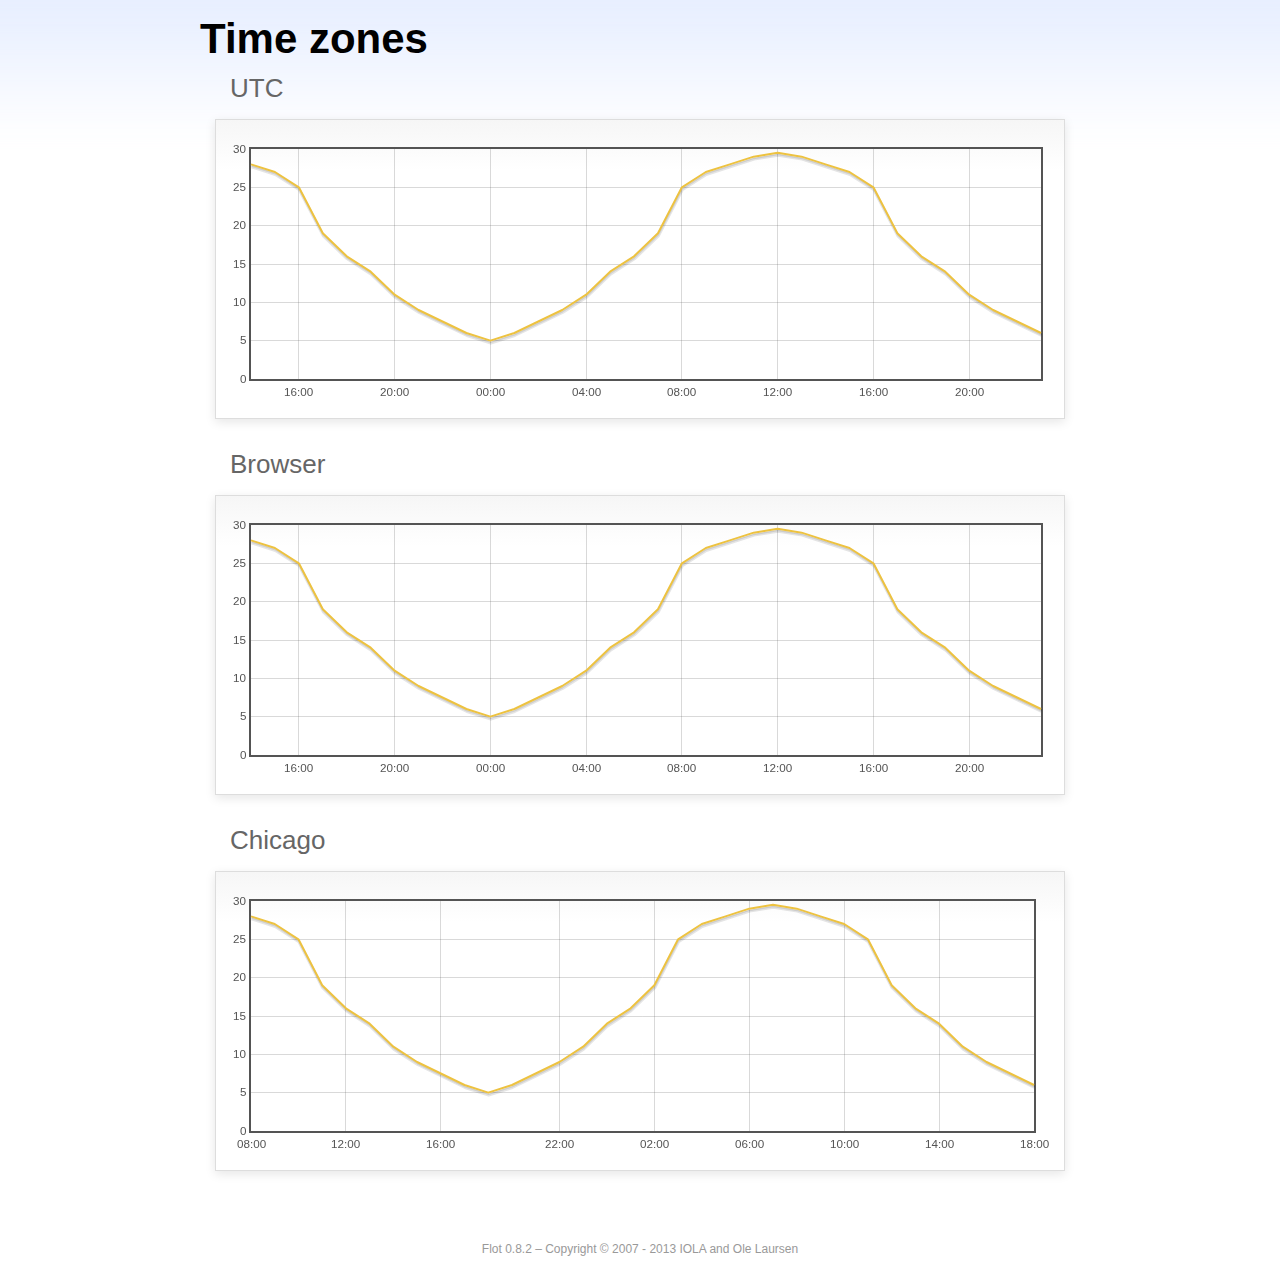
<file: flot/examples/axes-time-zones/index.html>
<!DOCTYPE html PUBLIC "-//W3C//DTD HTML 4.01//EN" "http://www.w3.org/TR/html4/strict.dtd">
<html>
<head>
	<meta http-equiv="Content-Type" content="text/html; charset=utf-8">
	<title>Flot Examples: Time zones</title>
	<link href="../examples.css" rel="stylesheet" type="text/css">
	<!--[if lte IE 8]><script language="javascript" type="text/javascript" src="../../excanvas.min.js"></script><![endif]-->
	<script language="javascript" type="text/javascript" src="../../jquery.js"></script>
	<script language="javascript" type="text/javascript" src="../../jquery.flot.js"></script>
	<script language="javascript" type="text/javascript" src="../../jquery.flot.time.js"></script>
	<script language="javascript" type="text/javascript" src="date.js"></script>
	<script type="text/javascript">

	$(function() {

		timezoneJS.timezone.zoneFileBasePath = "tz";
		timezoneJS.timezone.defaultZoneFile = [];
		timezoneJS.timezone.init({async: false});

		var d = [
			[Date.UTC(2011, 2, 12, 14, 0, 0), 28],
			[Date.UTC(2011, 2, 12, 15, 0, 0), 27],
			[Date.UTC(2011, 2, 12, 16, 0, 0), 25],
			[Date.UTC(2011, 2, 12, 17, 0, 0), 19],
			[Date.UTC(2011, 2, 12, 18, 0, 0), 16],
			[Date.UTC(2011, 2, 12, 19, 0, 0), 14],
			[Date.UTC(2011, 2, 12, 20, 0, 0), 11],
			[Date.UTC(2011, 2, 12, 21, 0, 0), 9],
			[Date.UTC(2011, 2, 12, 22, 0, 0), 7.5],
			[Date.UTC(2011, 2, 12, 23, 0, 0), 6],
			[Date.UTC(2011, 2, 13, 0, 0, 0), 5],
			[Date.UTC(2011, 2, 13, 1, 0, 0), 6],
			[Date.UTC(2011, 2, 13, 2, 0, 0), 7.5],
			[Date.UTC(2011, 2, 13, 3, 0, 0), 9],
			[Date.UTC(2011, 2, 13, 4, 0, 0), 11],
			[Date.UTC(2011, 2, 13, 5, 0, 0), 14],
			[Date.UTC(2011, 2, 13, 6, 0, 0), 16],
			[Date.UTC(2011, 2, 13, 7, 0, 0), 19],
			[Date.UTC(2011, 2, 13, 8, 0, 0), 25],
			[Date.UTC(2011, 2, 13, 9, 0, 0), 27],
			[Date.UTC(2011, 2, 13, 10, 0, 0), 28],
			[Date.UTC(2011, 2, 13, 11, 0, 0), 29],
			[Date.UTC(2011, 2, 13, 12, 0, 0), 29.5],
			[Date.UTC(2011, 2, 13, 13, 0, 0), 29],
			[Date.UTC(2011, 2, 13, 14, 0, 0), 28],
			[Date.UTC(2011, 2, 13, 15, 0, 0), 27],
			[Date.UTC(2011, 2, 13, 16, 0, 0), 25],
			[Date.UTC(2011, 2, 13, 17, 0, 0), 19],
			[Date.UTC(2011, 2, 13, 18, 0, 0), 16],
			[Date.UTC(2011, 2, 13, 19, 0, 0), 14],
			[Date.UTC(2011, 2, 13, 20, 0, 0), 11],
			[Date.UTC(2011, 2, 13, 21, 0, 0), 9],
			[Date.UTC(2011, 2, 13, 22, 0, 0), 7.5],
			[Date.UTC(2011, 2, 13, 23, 0, 0), 6]
		];

		var plot = $.plot("#placeholderUTC", [d], {
			xaxis: {
				mode: "time"
			}
		});

		var plot = $.plot("#placeholderLocal", [d], {
			xaxis: {
				mode: "time",
				timezone: "browser"
			}
		});

		var plot = $.plot("#placeholderChicago", [d], {
			xaxis: {
				mode: "time",
				timezone: "America/Chicago"
			}
		});

		// Add the Flot version string to the footer

		$("#footer").prepend("Flot " + $.plot.version + " &ndash; ");
	});

	</script>
</head>
<body>

	<div id="header">
		<h2>Time zones</h2>
	</div>

	<div id="content">

		<h3>UTC</h3>
		<div class="demo-container" style="height: 300px;">
			<div id="placeholderUTC" class="demo-placeholder"></div>
		</div>

		<h3>Browser</h3>
		<div class="demo-container" style="height: 300px;">
			<div id="placeholderLocal" class="demo-placeholder"></div>
		</div>

		<h3>Chicago</h3>
		<div class="demo-container" style="height: 300px;">
			<div id="placeholderChicago" class="demo-placeholder"></div>
		</div>

	</div>

	<div id="footer">
		Copyright &copy; 2007 - 2013 IOLA and Ole Laursen
	</div>

</body>
</html>
</file>
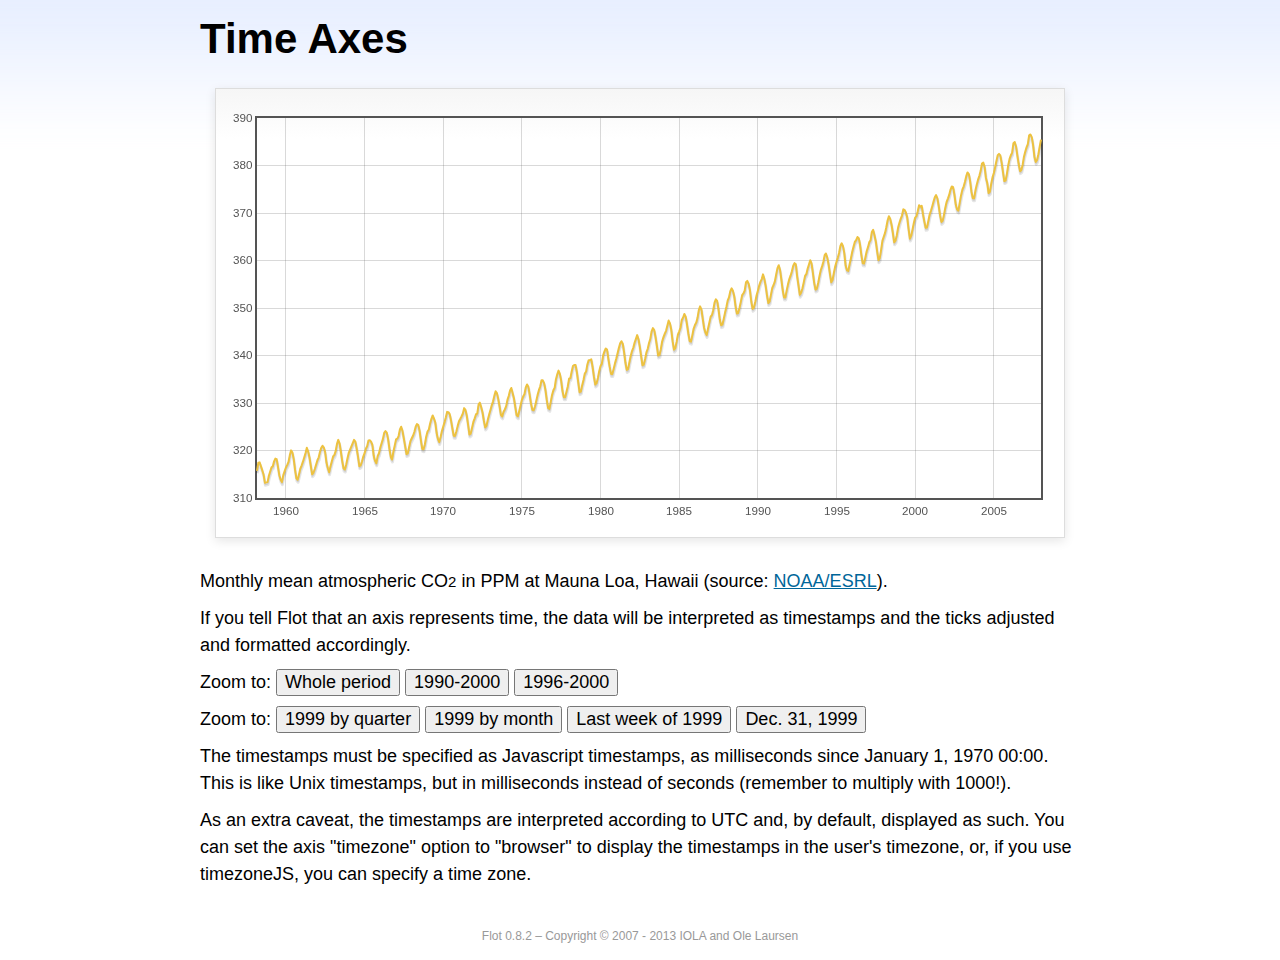
<file: flot/examples/axes-time/index.html>
<!DOCTYPE html PUBLIC "-//W3C//DTD HTML 4.01//EN" "http://www.w3.org/TR/html4/strict.dtd">
<html>
<head>
	<meta http-equiv="Content-Type" content="text/html; charset=utf-8">
	<title>Flot Examples: Time Axes</title>
	<link href="../examples.css" rel="stylesheet" type="text/css">
	<!--[if lte IE 8]><script language="javascript" type="text/javascript" src="../../excanvas.min.js"></script><![endif]-->
	<script language="javascript" type="text/javascript" src="../../jquery.js"></script>
	<script language="javascript" type="text/javascript" src="../../jquery.flot.js"></script>
	<script language="javascript" type="text/javascript" src="../../jquery.flot.time.js"></script>
	<script type="text/javascript">

	$(function() {

		var d = [[-373597200000, 315.71], [-370918800000, 317.45], [-368326800000, 317.50], [-363056400000, 315.86], [-360378000000, 314.93], [-357699600000, 313.19], [-352429200000, 313.34], [-349837200000, 314.67], [-347158800000, 315.58], [-344480400000, 316.47], [-342061200000, 316.65], [-339382800000, 317.71], [-336790800000, 318.29], [-334112400000, 318.16], [-331520400000, 316.55], [-328842000000, 314.80], [-326163600000, 313.84], [-323571600000, 313.34], [-320893200000, 314.81], [-318301200000, 315.59], [-315622800000, 316.43], [-312944400000, 316.97], [-310438800000, 317.58], [-307760400000, 319.03], [-305168400000, 320.03], [-302490000000, 319.59], [-299898000000, 318.18], [-297219600000, 315.91], [-294541200000, 314.16], [-291949200000, 313.83], [-289270800000, 315.00], [-286678800000, 316.19], [-284000400000, 316.89], [-281322000000, 317.70], [-278902800000, 318.54], [-276224400000, 319.48], [-273632400000, 320.58], [-270954000000, 319.78], [-268362000000, 318.58], [-265683600000, 316.79], [-263005200000, 314.99], [-260413200000, 315.31], [-257734800000, 316.10], [-255142800000, 317.01], [-252464400000, 317.94], [-249786000000, 318.56], [-247366800000, 319.69], [-244688400000, 320.58], [-242096400000, 321.01], [-239418000000, 320.61], [-236826000000, 319.61], [-234147600000, 317.40], [-231469200000, 316.26], [-228877200000, 315.42], [-226198800000, 316.69], [-223606800000, 317.69], [-220928400000, 318.74], [-218250000000, 319.08], [-215830800000, 319.86], [-213152400000, 321.39], [-210560400000, 322.24], [-207882000000, 321.47], [-205290000000, 319.74], [-202611600000, 317.77], [-199933200000, 316.21], [-197341200000, 315.99], [-194662800000, 317.07], [-192070800000, 318.36], [-189392400000, 319.57], [-178938000000, 322.23], [-176259600000, 321.89], [-173667600000, 320.44], [-170989200000, 318.70], [-168310800000, 316.70], [-165718800000, 316.87], [-163040400000, 317.68], [-160448400000, 318.71], [-157770000000, 319.44], [-155091600000, 320.44], [-152672400000, 320.89], [-149994000000, 322.13], [-147402000000, 322.16], [-144723600000, 321.87], [-142131600000, 321.21], [-139453200000, 318.87], [-136774800000, 317.81], [-134182800000, 317.30], [-131504400000, 318.87], [-128912400000, 319.42], [-126234000000, 320.62], [-123555600000, 321.59], [-121136400000, 322.39], [-118458000000, 323.70], [-115866000000, 324.07], [-113187600000, 323.75], [-110595600000, 322.40], [-107917200000, 320.37], [-105238800000, 318.64], [-102646800000, 318.10], [-99968400000, 319.79], [-97376400000, 321.03], [-94698000000, 322.33], [-92019600000, 322.50], [-89600400000, 323.04], [-86922000000, 324.42], [-84330000000, 325.00], [-81651600000, 324.09], [-79059600000, 322.55], [-76381200000, 320.92], [-73702800000, 319.26], [-71110800000, 319.39], [-68432400000, 320.72], [-65840400000, 321.96], [-63162000000, 322.57], [-60483600000, 323.15], [-57978000000, 323.89], [-55299600000, 325.02], [-52707600000, 325.57], [-50029200000, 325.36], [-47437200000, 324.14], [-44758800000, 322.11], [-42080400000, 320.33], [-39488400000, 320.25], [-36810000000, 321.32], [-34218000000, 322.90], [-31539600000, 324.00], [-28861200000, 324.42], [-26442000000, 325.64], [-23763600000, 326.66], [-21171600000, 327.38], [-18493200000, 326.70], [-15901200000, 325.89], [-13222800000, 323.67], [-10544400000, 322.38], [-7952400000, 321.78], [-5274000000, 322.85], [-2682000000, 324.12], [-3600000, 325.06], [2674800000, 325.98], [5094000000, 326.93], [7772400000, 328.13], [10364400000, 328.07], [13042800000, 327.66], [15634800000, 326.35], [18313200000, 324.69], [20991600000, 323.10], [23583600000, 323.07], [26262000000, 324.01], [28854000000, 325.13], [31532400000, 326.17], [34210800000, 326.68], [36630000000, 327.18], [39308400000, 327.78], [41900400000, 328.92], [44578800000, 328.57], [47170800000, 327.37], [49849200000, 325.43], [52527600000, 323.36], [55119600000, 323.56], [57798000000, 324.80], [60390000000, 326.01], [63068400000, 326.77], [65746800000, 327.63], [68252400000, 327.75], [70930800000, 329.72], [73522800000, 330.07], [76201200000, 329.09], [78793200000, 328.05], [81471600000, 326.32], [84150000000, 324.84], [86742000000, 325.20], [89420400000, 326.50], [92012400000, 327.55], [94690800000, 328.54], [97369200000, 329.56], [99788400000, 330.30], [102466800000, 331.50], [105058800000, 332.48], [107737200000, 332.07], [110329200000, 330.87], [113007600000, 329.31], [115686000000, 327.51], [118278000000, 327.18], [120956400000, 328.16], [123548400000, 328.64], [126226800000, 329.35], [128905200000, 330.71], [131324400000, 331.48], [134002800000, 332.65], [136594800000, 333.16], [139273200000, 332.06], [141865200000, 330.99], [144543600000, 329.17], [147222000000, 327.41], [149814000000, 327.20], [152492400000, 328.33], [155084400000, 329.50], [157762800000, 330.68], [160441200000, 331.41], [162860400000, 331.85], [165538800000, 333.29], [168130800000, 333.91], [170809200000, 333.40], [173401200000, 331.78], [176079600000, 329.88], [178758000000, 328.57], [181350000000, 328.46], [184028400000, 329.26], [189298800000, 331.71], [191977200000, 332.76], [194482800000, 333.48], [197161200000, 334.78], [199753200000, 334.78], [202431600000, 334.17], [205023600000, 332.78], [207702000000, 330.64], [210380400000, 328.95], [212972400000, 328.77], [215650800000, 330.23], [218242800000, 331.69], [220921200000, 332.70], [223599600000, 333.24], [226018800000, 334.96], [228697200000, 336.04], [231289200000, 336.82], [233967600000, 336.13], [236559600000, 334.73], [239238000000, 332.52], [241916400000, 331.19], [244508400000, 331.19], [247186800000, 332.35], [249778800000, 333.47], [252457200000, 335.11], [255135600000, 335.26], [257554800000, 336.60], [260233200000, 337.77], [262825200000, 338.00], [265503600000, 337.99], [268095600000, 336.48], [270774000000, 334.37], [273452400000, 332.27], [276044400000, 332.41], [278722800000, 333.76], [281314800000, 334.83], [283993200000, 336.21], [286671600000, 336.64], [289090800000, 338.12], [291769200000, 339.02], [294361200000, 339.02], [297039600000, 339.20], [299631600000, 337.58], [302310000000, 335.55], [304988400000, 333.89], [307580400000, 334.14], [310258800000, 335.26], [312850800000, 336.71], [315529200000, 337.81], [318207600000, 338.29], [320713200000, 340.04], [323391600000, 340.86], [325980000000, 341.47], [328658400000, 341.26], [331250400000, 339.29], [333928800000, 337.60], [336607200000, 336.12], [339202800000, 336.08], [341881200000, 337.22], [344473200000, 338.34], [347151600000, 339.36], [349830000000, 340.51], [352249200000, 341.57], [354924000000, 342.56], [357516000000, 343.01], [360194400000, 342.47], [362786400000, 340.71], [365464800000, 338.52], [368143200000, 336.96], [370738800000, 337.13], [373417200000, 338.58], [376009200000, 339.89], [378687600000, 340.93], [381366000000, 341.69], [383785200000, 342.69], [389052000000, 344.30], [391730400000, 343.43], [394322400000, 341.88], [397000800000, 339.89], [399679200000, 337.95], [402274800000, 338.10], [404953200000, 339.27], [407545200000, 340.67], [410223600000, 341.42], [412902000000, 342.68], [415321200000, 343.46], [417996000000, 345.10], [420588000000, 345.76], [423266400000, 345.36], [425858400000, 343.91], [428536800000, 342.05], [431215200000, 340.00], [433810800000, 340.12], [436489200000, 341.33], [439081200000, 342.94], [441759600000, 343.87], [444438000000, 344.60], [446943600000, 345.20], [452210400000, 347.36], [454888800000, 346.74], [457480800000, 345.41], [460159200000, 343.01], [462837600000, 341.23], [465433200000, 341.52], [468111600000, 342.86], [470703600000, 344.41], [473382000000, 345.09], [476060400000, 345.89], [478479600000, 347.49], [481154400000, 348.00], [483746400000, 348.75], [486424800000, 348.19], [489016800000, 346.54], [491695200000, 344.63], [494373600000, 343.03], [496969200000, 342.92], [499647600000, 344.24], [502239600000, 345.62], [504918000000, 346.43], [507596400000, 346.94], [510015600000, 347.88], [512690400000, 349.57], [515282400000, 350.35], [517960800000, 349.72], [520552800000, 347.78], [523231200000, 345.86], [525909600000, 344.84], [528505200000, 344.32], [531183600000, 345.67], [533775600000, 346.88], [536454000000, 348.19], [539132400000, 348.55], [541551600000, 349.52], [544226400000, 351.12], [546818400000, 351.84], [549496800000, 351.49], [552088800000, 349.82], [554767200000, 347.63], [557445600000, 346.38], [560041200000, 346.49], [562719600000, 347.75], [565311600000, 349.03], [567990000000, 350.20], [570668400000, 351.61], [573174000000, 352.22], [575848800000, 353.53], [578440800000, 354.14], [581119200000, 353.62], [583711200000, 352.53], [586389600000, 350.41], [589068000000, 348.84], [591663600000, 348.94], [594342000000, 350.04], [596934000000, 351.29], [599612400000, 352.72], [602290800000, 353.10], [604710000000, 353.65], [607384800000, 355.43], [609976800000, 355.70], [612655200000, 355.11], [615247200000, 353.79], [617925600000, 351.42], [620604000000, 349.81], [623199600000, 350.11], [625878000000, 351.26], [628470000000, 352.63], [631148400000, 353.64], [633826800000, 354.72], [636246000000, 355.49], [638920800000, 356.09], [641512800000, 357.08], [644191200000, 356.11], [646783200000, 354.70], [649461600000, 352.68], [652140000000, 351.05], [654735600000, 351.36], [657414000000, 352.81], [660006000000, 354.22], [662684400000, 354.85], [665362800000, 355.66], [667782000000, 357.04], [670456800000, 358.40], [673048800000, 359.00], [675727200000, 357.99], [678319200000, 356.00], [680997600000, 353.78], [683676000000, 352.20], [686271600000, 352.22], [688950000000, 353.70], [691542000000, 354.98], [694220400000, 356.09], [696898800000, 356.85], [699404400000, 357.73], [702079200000, 358.91], [704671200000, 359.45], [707349600000, 359.19], [709941600000, 356.72], [712620000000, 354.79], [715298400000, 352.79], [717894000000, 353.20], [720572400000, 354.15], [723164400000, 355.39], [725842800000, 356.77], [728521200000, 357.17], [730940400000, 358.26], [733615200000, 359.16], [736207200000, 360.07], [738885600000, 359.41], [741477600000, 357.44], [744156000000, 355.30], [746834400000, 353.87], [749430000000, 354.04], [752108400000, 355.27], [754700400000, 356.70], [757378800000, 358.00], [760057200000, 358.81], [762476400000, 359.68], [765151200000, 361.13], [767743200000, 361.48], [770421600000, 360.60], [773013600000, 359.20], [775692000000, 357.23], [778370400000, 355.42], [780966000000, 355.89], [783644400000, 357.41], [786236400000, 358.74], [788914800000, 359.73], [791593200000, 360.61], [794012400000, 361.58], [796687200000, 363.05], [799279200000, 363.62], [801957600000, 363.03], [804549600000, 361.55], [807228000000, 358.94], [809906400000, 357.93], [812502000000, 357.80], [815180400000, 359.22], [817772400000, 360.44], [820450800000, 361.83], [823129200000, 362.95], [825634800000, 363.91], [828309600000, 364.28], [830901600000, 364.94], [833580000000, 364.70], [836172000000, 363.31], [838850400000, 361.15], [841528800000, 359.40], [844120800000, 359.34], [846802800000, 360.62], [849394800000, 361.96], [852073200000, 362.81], [854751600000, 363.87], [857170800000, 364.25], [859845600000, 366.02], [862437600000, 366.46], [865116000000, 365.32], [867708000000, 364.07], [870386400000, 361.95], [873064800000, 360.06], [875656800000, 360.49], [878338800000, 362.19], [880930800000, 364.12], [883609200000, 364.99], [886287600000, 365.82], [888706800000, 366.95], [891381600000, 368.42], [893973600000, 369.33], [896652000000, 368.78], [899244000000, 367.59], [901922400000, 365.84], [904600800000, 363.83], [907192800000, 364.18], [909874800000, 365.34], [912466800000, 366.93], [915145200000, 367.94], [917823600000, 368.82], [920242800000, 369.46], [922917600000, 370.77], [925509600000, 370.66], [928188000000, 370.10], [930780000000, 369.08], [933458400000, 366.66], [936136800000, 364.60], [938728800000, 365.17], [941410800000, 366.51], [944002800000, 367.89], [946681200000, 369.04], [949359600000, 369.35], [951865200000, 370.38], [954540000000, 371.63], [957132000000, 371.32], [959810400000, 371.53], [962402400000, 369.75], [965080800000, 368.23], [967759200000, 366.87], [970351200000, 366.94], [973033200000, 368.27], [975625200000, 369.64], [978303600000, 370.46], [980982000000, 371.44], [983401200000, 372.37], [986076000000, 373.33], [988668000000, 373.77], [991346400000, 373.09], [993938400000, 371.51], [996616800000, 369.55], [999295200000, 368.12], [1001887200000, 368.38], [1004569200000, 369.66], [1007161200000, 371.11], [1009839600000, 372.36], [1012518000000, 373.09], [1014937200000, 373.81], [1017612000000, 374.93], [1020204000000, 375.58], [1022882400000, 375.44], [1025474400000, 373.86], [1028152800000, 371.77], [1030831200000, 370.73], [1033423200000, 370.50], [1036105200000, 372.18], [1038697200000, 373.70], [1041375600000, 374.92], [1044054000000, 375.62], [1046473200000, 376.51], [1049148000000, 377.75], [1051740000000, 378.54], [1054418400000, 378.20], [1057010400000, 376.68], [1059688800000, 374.43], [1062367200000, 373.11], [1064959200000, 373.10], [1067641200000, 374.77], [1070233200000, 375.97], [1072911600000, 377.03], [1075590000000, 377.87], [1078095600000, 378.88], [1080770400000, 380.42], [1083362400000, 380.62], [1086040800000, 379.70], [1088632800000, 377.43], [1091311200000, 376.32], [1093989600000, 374.19], [1096581600000, 374.47], [1099263600000, 376.15], [1101855600000, 377.51], [1104534000000, 378.43], [1107212400000, 379.70], [1109631600000, 380.92], [1112306400000, 382.18], [1114898400000, 382.45], [1117576800000, 382.14], [1120168800000, 380.60], [1122847200000, 378.64], [1125525600000, 376.73], [1128117600000, 376.84], [1130799600000, 378.29], [1133391600000, 380.06], [1136070000000, 381.40], [1138748400000, 382.20], [1141167600000, 382.66], [1143842400000, 384.69], [1146434400000, 384.94], [1149112800000, 384.01], [1151704800000, 382.14], [1154383200000, 380.31], [1157061600000, 378.81], [1159653600000, 379.03], [1162335600000, 380.17], [1164927600000, 381.85], [1167606000000, 382.94], [1170284400000, 383.86], [1172703600000, 384.49], [1175378400000, 386.37], [1177970400000, 386.54], [1180648800000, 385.98], [1183240800000, 384.36], [1185919200000, 381.85], [1188597600000, 380.74], [1191189600000, 381.15], [1193871600000, 382.38], [1196463600000, 383.94], [1199142000000, 385.44]]; 

		$.plot("#placeholder", [d], {
			xaxis: { mode: "time" }
		});

		$("#whole").click(function () {
			$.plot("#placeholder", [d], {
				xaxis: { mode: "time" }
			});
		});

		$("#nineties").click(function () {
			$.plot("#placeholder", [d], {
				xaxis: {
					mode: "time",
					min: (new Date(1990, 0, 1)).getTime(),
					max: (new Date(2000, 0, 1)).getTime()
				}
			});
		});

		$("#latenineties").click(function () {
			$.plot("#placeholder", [d], {
				xaxis: {
					mode: "time",
					minTickSize: [1, "year"],
					min: (new Date(1996, 0, 1)).getTime(),
					max: (new Date(2000, 0, 1)).getTime()
				}
			});
		});

		$("#ninetyninequarters").click(function () {
			$.plot("#placeholder", [d], {
				xaxis: {
					mode: "time",
					minTickSize: [1, "quarter"],
					min: (new Date(1999, 0, 1)).getTime(),
					max: (new Date(2000, 0, 1)).getTime()
				}
			});
		});

		$("#ninetynine").click(function () {
			$.plot("#placeholder", [d], {
				xaxis: {
					mode: "time",
					minTickSize: [1, "month"],
					min: (new Date(1999, 0, 1)).getTime(),
					max: (new Date(2000, 0, 1)).getTime()
				}
			});
		});

		$("#lastweekninetynine").click(function () {
			$.plot("#placeholder", [d], {
				xaxis: {
					mode: "time",
					minTickSize: [1, "day"],
					min: (new Date(1999, 11, 25)).getTime(),
					max: (new Date(2000, 0, 1)).getTime(),
					timeformat: "%a"
				}
			});
		});

		$("#lastdayninetynine").click(function () {
			$.plot("#placeholder", [d], {
				xaxis: {
					mode: "time",
					minTickSize: [1, "hour"],
					min: (new Date(1999, 11, 31)).getTime(),
					max: (new Date(2000, 0, 1)).getTime(),
					twelveHourClock: true
				}
			});
		});

		// Add the Flot version string to the footer

		$("#footer").prepend("Flot " + $.plot.version + " &ndash; ");
	});

	</script>
</head>
<body>

	<div id="header">
		<h2>Time Axes</h2>
	</div>

	<div id="content">

		<div class="demo-container">
			<div id="placeholder" class="demo-placeholder"></div>
		</div>

		<p>Monthly mean atmospheric CO<sub>2</sub> in PPM at Mauna Loa, Hawaii (source: <a href="http://www.esrl.noaa.gov/gmd/ccgg/trends/">NOAA/ESRL</a>).</p>

		<p>If you tell Flot that an axis represents time, the data will be interpreted as timestamps and the ticks adjusted and formatted accordingly.</p>

		<p>Zoom to: <button id="whole">Whole period</button>
		<button id="nineties">1990-2000</button>
		<button id="latenineties">1996-2000</button></p>

		<p>Zoom to: <button id="ninetyninequarters">1999 by quarter</button>
		<button id="ninetynine">1999 by month</button>
		<button id="lastweekninetynine">Last week of 1999</button>
		<button id="lastdayninetynine">Dec. 31, 1999</button></p>

		<p>The timestamps must be specified as Javascript timestamps, as milliseconds since January 1, 1970 00:00. This is like Unix timestamps, but in milliseconds instead of seconds (remember to multiply with 1000!).</p>

		<p>As an extra caveat, the timestamps are interpreted according to UTC and, by default, displayed as such. You can set the axis "timezone" option to "browser" to display the timestamps in the user's timezone, or, if you use timezoneJS, you can specify a time zone.</p>

	</div>

	<div id="footer">
		Copyright &copy; 2007 - 2013 IOLA and Ole Laursen
	</div>

</body>
</html>
</file>
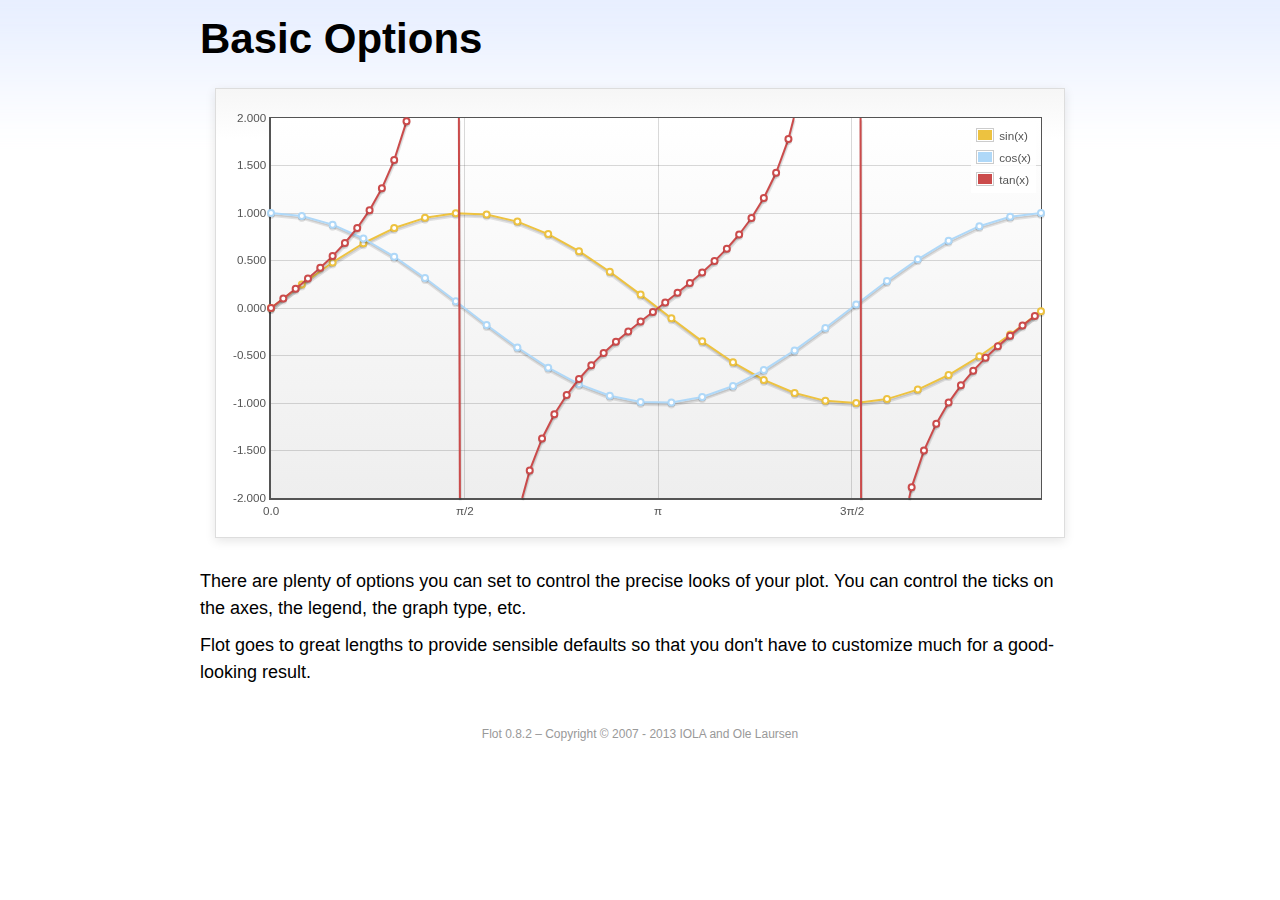
<file: flot/examples/basic-options/index.html>
<!DOCTYPE html PUBLIC "-//W3C//DTD HTML 4.01//EN" "http://www.w3.org/TR/html4/strict.dtd">
<html>
<head>
	<meta http-equiv="Content-Type" content="text/html; charset=utf-8">
	<title>Flot Examples: Basic Options</title>
	<link href="../examples.css" rel="stylesheet" type="text/css">
	<!--[if lte IE 8]><script language="javascript" type="text/javascript" src="../../excanvas.min.js"></script><![endif]-->
	<script language="javascript" type="text/javascript" src="../../jquery.js"></script>
	<script language="javascript" type="text/javascript" src="../../jquery.flot.js"></script>
	<script type="text/javascript">

	$(function () {

		var d1 = [];
		for (var i = 0; i < Math.PI * 2; i += 0.25) {
			d1.push([i, Math.sin(i)]);
		}

		var d2 = [];
		for (var i = 0; i < Math.PI * 2; i += 0.25) {
			d2.push([i, Math.cos(i)]);
		}

		var d3 = [];
		for (var i = 0; i < Math.PI * 2; i += 0.1) {
			d3.push([i, Math.tan(i)]);
		}

		$.plot("#placeholder", [
			{ label: "sin(x)", data: d1 },
			{ label: "cos(x)", data: d2 },
			{ label: "tan(x)", data: d3 }
		], {
			series: {
				lines: { show: true },
				points: { show: true }
			},
			xaxis: {
				ticks: [
					0, [ Math.PI/2, "\u03c0/2" ], [ Math.PI, "\u03c0" ],
					[ Math.PI * 3/2, "3\u03c0/2" ], [ Math.PI * 2, "2\u03c0" ]
				]
			},
			yaxis: {
				ticks: 10,
				min: -2,
				max: 2,
				tickDecimals: 3
			},
			grid: {
				backgroundColor: { colors: [ "#fff", "#eee" ] },
				borderWidth: {
					top: 1,
					right: 1,
					bottom: 2,
					left: 2
				}
			}
		});

		// Add the Flot version string to the footer

		$("#footer").prepend("Flot " + $.plot.version + " &ndash; ");
	});

	</script>
</head>
<body>

	<div id="header">
		<h2>Basic Options</h2>
	</div>

	<div id="content">

		<div class="demo-container">
			<div id="placeholder" class="demo-placeholder"></div>
		</div>

		<p>There are plenty of options you can set to control the precise looks of your plot. You can control the ticks on the axes, the legend, the graph type, etc.</p>

		<p>Flot goes to great lengths to provide sensible defaults so that you don't have to customize much for a good-looking result.</p>

	</div>

	<div id="footer">
		Copyright &copy; 2007 - 2013 IOLA and Ole Laursen
	</div>

</body>
</html>
</file>
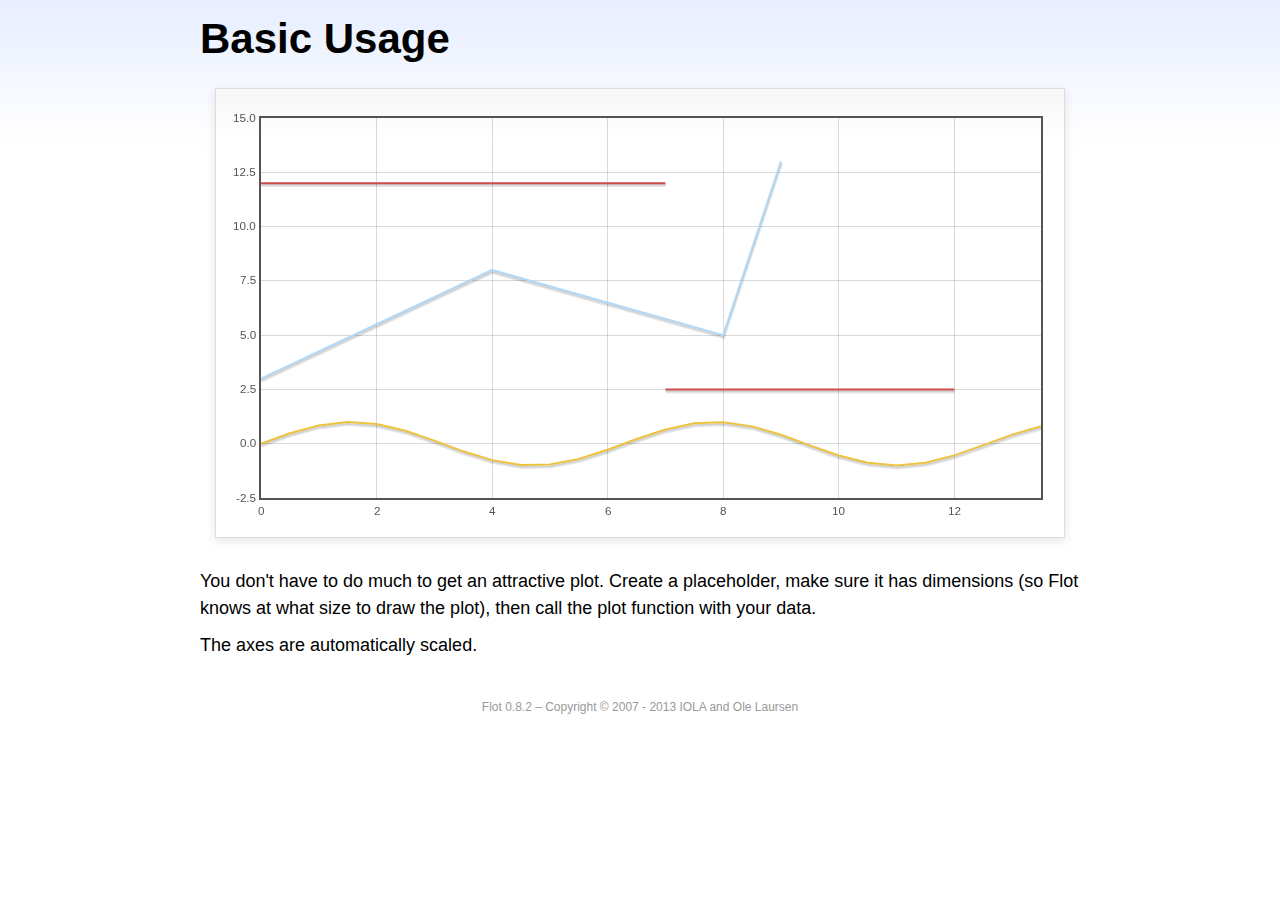
<file: flot/examples/basic-usage/index.html>
<!DOCTYPE html PUBLIC "-//W3C//DTD HTML 4.01//EN" "http://www.w3.org/TR/html4/strict.dtd">
<html>
<head>
	<meta http-equiv="Content-Type" content="text/html; charset=utf-8">
	<title>Flot Examples: Basic Usage</title>
	<link href="../examples.css" rel="stylesheet" type="text/css">
	<!--[if lte IE 8]><script language="javascript" type="text/javascript" src="../../excanvas.min.js"></script><![endif]-->
	<script language="javascript" type="text/javascript" src="../../jquery.js"></script>
	<script language="javascript" type="text/javascript" src="../../jquery.flot.js"></script>
	<script type="text/javascript">

	$(function() {

		var d1 = [];
		for (var i = 0; i < 14; i += 0.5) {
			d1.push([i, Math.sin(i)]);
		}

		var d2 = [[0, 3], [4, 8], [8, 5], [9, 13]];

		// A null signifies separate line segments

		var d3 = [[0, 12], [7, 12], null, [7, 2.5], [12, 2.5]];

		$.plot("#placeholder", [ d1, d2, d3 ]);

		// Add the Flot version string to the footer

		$("#footer").prepend("Flot " + $.plot.version + " &ndash; ");
	});

	</script>
</head>
<body>

	<div id="header">
		<h2>Basic Usage</h2>
	</div>

	<div id="content">

		<div class="demo-container">
			<div id="placeholder" class="demo-placeholder"></div>
		</div>

		<p>You don't have to do much to get an attractive plot.  Create a placeholder, make sure it has dimensions (so Flot knows at what size to draw the plot), then call the plot function with your data.</p>

		<p>The axes are automatically scaled.</p>

	</div>

	<div id="footer">
		Copyright &copy; 2007 - 2013 IOLA and Ole Laursen
	</div>

</body>
</html>
</file>
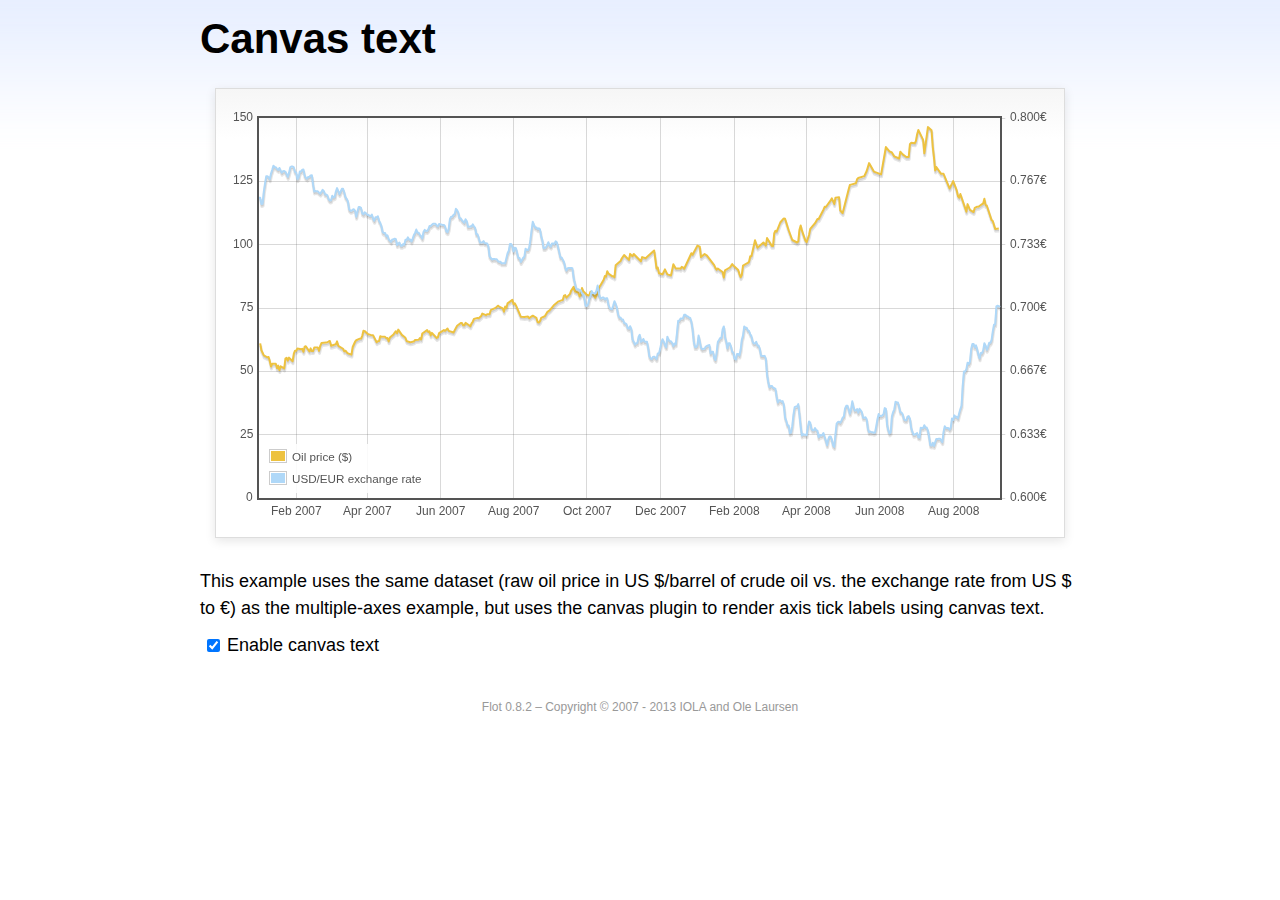
<file: flot/examples/canvas/index.html>
<!DOCTYPE html PUBLIC "-//W3C//DTD HTML 4.01//EN" "http://www.w3.org/TR/html4/strict.dtd">
<html>
<head>
	<meta http-equiv="Content-Type" content="text/html; charset=utf-8">
	<title>Flot Examples: Canvas text</title>
	<link href="../examples.css" rel="stylesheet" type="text/css">
	<!--[if lte IE 8]><script language="javascript" type="text/javascript" src="../../excanvas.min.js"></script><![endif]-->
	<script language="javascript" type="text/javascript" src="../../jquery.js"></script>
	<script language="javascript" type="text/javascript" src="../../jquery.flot.js"></script>
	<script language="javascript" type="text/javascript" src="../../jquery.flot.time.js"></script>
	<script language="javascript" type="text/javascript" src="../../jquery.flot.canvas.js"></script>
	<script type="text/javascript">

	$(function() {

		var oilPrices = [[1167692400000,61.05], [1167778800000,58.32], [1167865200000,57.35], [1167951600000,56.31], [1168210800000,55.55], [1168297200000,55.64], [1168383600000,54.02], [1168470000000,51.88], [1168556400000,52.99], [1168815600000,52.99], [1168902000000,51.21], [1168988400000,52.24], [1169074800000,50.48], [1169161200000,51.99], [1169420400000,51.13], [1169506800000,55.04], [1169593200000,55.37], [1169679600000,54.23], [1169766000000,55.42], [1170025200000,54.01], [1170111600000,56.97], [1170198000000,58.14], [1170284400000,58.14], [1170370800000,59.02], [1170630000000,58.74], [1170716400000,58.88], [1170802800000,57.71], [1170889200000,59.71], [1170975600000,59.89], [1171234800000,57.81], [1171321200000,59.06], [1171407600000,58.00], [1171494000000,57.99], [1171580400000,59.39], [1171839600000,59.39], [1171926000000,58.07], [1172012400000,60.07], [1172098800000,61.14], [1172444400000,61.39], [1172530800000,61.46], [1172617200000,61.79], [1172703600000,62.00], [1172790000000,60.07], [1173135600000,60.69], [1173222000000,61.82], [1173308400000,60.05], [1173654000000,58.91], [1173740400000,57.93], [1173826800000,58.16], [1173913200000,57.55], [1173999600000,57.11], [1174258800000,56.59], [1174345200000,59.61], [1174518000000,61.69], [1174604400000,62.28], [1174860000000,62.91], [1174946400000,62.93], [1175032800000,64.03], [1175119200000,66.03], [1175205600000,65.87], [1175464800000,64.64], [1175637600000,64.38], [1175724000000,64.28], [1175810400000,64.28], [1176069600000,61.51], [1176156000000,61.89], [1176242400000,62.01], [1176328800000,63.85], [1176415200000,63.63], [1176674400000,63.61], [1176760800000,63.10], [1176847200000,63.13], [1176933600000,61.83], [1177020000000,63.38], [1177279200000,64.58], [1177452000000,65.84], [1177538400000,65.06], [1177624800000,66.46], [1177884000000,64.40], [1178056800000,63.68], [1178143200000,63.19], [1178229600000,61.93], [1178488800000,61.47], [1178575200000,61.55], [1178748000000,61.81], [1178834400000,62.37], [1179093600000,62.46], [1179180000000,63.17], [1179266400000,62.55], [1179352800000,64.94], [1179698400000,66.27], [1179784800000,65.50], [1179871200000,65.77], [1179957600000,64.18], [1180044000000,65.20], [1180389600000,63.15], [1180476000000,63.49], [1180562400000,65.08], [1180908000000,66.30], [1180994400000,65.96], [1181167200000,66.93], [1181253600000,65.98], [1181599200000,65.35], [1181685600000,66.26], [1181858400000,68.00], [1182117600000,69.09], [1182204000000,69.10], [1182290400000,68.19], [1182376800000,68.19], [1182463200000,69.14], [1182722400000,68.19], [1182808800000,67.77], [1182895200000,68.97], [1182981600000,69.57], [1183068000000,70.68], [1183327200000,71.09], [1183413600000,70.92], [1183586400000,71.81], [1183672800000,72.81], [1183932000000,72.19], [1184018400000,72.56], [1184191200000,72.50], [1184277600000,74.15], [1184623200000,75.05], [1184796000000,75.92], [1184882400000,75.57], [1185141600000,74.89], [1185228000000,73.56], [1185314400000,75.57], [1185400800000,74.95], [1185487200000,76.83], [1185832800000,78.21], [1185919200000,76.53], [1186005600000,76.86], [1186092000000,76.00], [1186437600000,71.59], [1186696800000,71.47], [1186956000000,71.62], [1187042400000,71.00], [1187301600000,71.98], [1187560800000,71.12], [1187647200000,69.47], [1187733600000,69.26], [1187820000000,69.83], [1187906400000,71.09], [1188165600000,71.73], [1188338400000,73.36], [1188511200000,74.04], [1188856800000,76.30], [1189116000000,77.49], [1189461600000,78.23], [1189548000000,79.91], [1189634400000,80.09], [1189720800000,79.10], [1189980000000,80.57], [1190066400000,81.93], [1190239200000,83.32], [1190325600000,81.62], [1190584800000,80.95], [1190671200000,79.53], [1190757600000,80.30], [1190844000000,82.88], [1190930400000,81.66], [1191189600000,80.24], [1191276000000,80.05], [1191362400000,79.94], [1191448800000,81.44], [1191535200000,81.22], [1191794400000,79.02], [1191880800000,80.26], [1191967200000,80.30], [1192053600000,83.08], [1192140000000,83.69], [1192399200000,86.13], [1192485600000,87.61], [1192572000000,87.40], [1192658400000,89.47], [1192744800000,88.60], [1193004000000,87.56], [1193090400000,87.56], [1193176800000,87.10], [1193263200000,91.86], [1193612400000,93.53], [1193698800000,94.53], [1193871600000,95.93], [1194217200000,93.98], [1194303600000,96.37], [1194476400000,95.46], [1194562800000,96.32], [1195081200000,93.43], [1195167600000,95.10], [1195426800000,94.64], [1195513200000,95.10], [1196031600000,97.70], [1196118000000,94.42], [1196204400000,90.62], [1196290800000,91.01], [1196377200000,88.71], [1196636400000,88.32], [1196809200000,90.23], [1196982000000,88.28], [1197241200000,87.86], [1197327600000,90.02], [1197414000000,92.25], [1197586800000,90.63], [1197846000000,90.63], [1197932400000,90.49], [1198018800000,91.24], [1198105200000,91.06], [1198191600000,90.49], [1198710000000,96.62], [1198796400000,96.00], [1199142000000,99.62], [1199314800000,99.18], [1199401200000,95.09], [1199660400000,96.33], [1199833200000,95.67], [1200351600000,91.90], [1200438000000,90.84], [1200524400000,90.13], [1200610800000,90.57], [1200956400000,89.21], [1201042800000,86.99], [1201129200000,89.85], [1201474800000,90.99], [1201561200000,91.64], [1201647600000,92.33], [1201734000000,91.75], [1202079600000,90.02], [1202166000000,88.41], [1202252400000,87.14], [1202338800000,88.11], [1202425200000,91.77], [1202770800000,92.78], [1202857200000,93.27], [1202943600000,95.46], [1203030000000,95.46], [1203289200000,101.74], [1203462000000,98.81], [1203894000000,100.88], [1204066800000,99.64], [1204153200000,102.59], [1204239600000,101.84], [1204498800000,99.52], [1204585200000,99.52], [1204671600000,104.52], [1204758000000,105.47], [1204844400000,105.15], [1205103600000,108.75], [1205276400000,109.92], [1205362800000,110.33], [1205449200000,110.21], [1205708400000,105.68], [1205967600000,101.84], [1206313200000,100.86], [1206399600000,101.22], [1206486000000,105.90], [1206572400000,107.58], [1206658800000,105.62], [1206914400000,101.58], [1207000800000,100.98], [1207173600000,103.83], [1207260000000,106.23], [1207605600000,108.50], [1207778400000,110.11], [1207864800000,110.14], [1208210400000,113.79], [1208296800000,114.93], [1208383200000,114.86], [1208728800000,117.48], [1208815200000,118.30], [1208988000000,116.06], [1209074400000,118.52], [1209333600000,118.75], [1209420000000,113.46], [1209592800000,112.52], [1210024800000,121.84], [1210111200000,123.53], [1210197600000,123.69], [1210543200000,124.23], [1210629600000,125.80], [1210716000000,126.29], [1211148000000,127.05], [1211320800000,129.07], [1211493600000,132.19], [1211839200000,128.85], [1212357600000,127.76], [1212703200000,138.54], [1212962400000,136.80], [1213135200000,136.38], [1213308000000,134.86], [1213653600000,134.01], [1213740000000,136.68], [1213912800000,135.65], [1214172000000,134.62], [1214258400000,134.62], [1214344800000,134.62], [1214431200000,139.64], [1214517600000,140.21], [1214776800000,140.00], [1214863200000,140.97], [1214949600000,143.57], [1215036000000,145.29], [1215381600000,141.37], [1215468000000,136.04], [1215727200000,146.40], [1215986400000,145.18], [1216072800000,138.74], [1216159200000,134.60], [1216245600000,129.29], [1216332000000,130.65], [1216677600000,127.95], [1216850400000,127.95], [1217282400000,122.19], [1217455200000,124.08], [1217541600000,125.10], [1217800800000,121.41], [1217887200000,119.17], [1217973600000,118.58], [1218060000000,120.02], [1218405600000,114.45], [1218492000000,113.01], [1218578400000,116.00], [1218751200000,113.77], [1219010400000,112.87], [1219096800000,114.53], [1219269600000,114.98], [1219356000000,114.98], [1219701600000,116.27], [1219788000000,118.15], [1219874400000,115.59], [1219960800000,115.46], [1220306400000,109.71], [1220392800000,109.35], [1220565600000,106.23], [1220824800000,106.34]];

		var exchangeRates = [[1167606000000,0.7580], [1167692400000,0.7580], [1167778800000,0.75470], [1167865200000,0.75490], [1167951600000,0.76130], [1168038000000,0.76550], [1168124400000,0.76930], [1168210800000,0.76940], [1168297200000,0.76880], [1168383600000,0.76780], [1168470000000,0.77080], [1168556400000,0.77270], [1168642800000,0.77490], [1168729200000,0.77410], [1168815600000,0.77410], [1168902000000,0.77320], [1168988400000,0.77270], [1169074800000,0.77370], [1169161200000,0.77240], [1169247600000,0.77120], [1169334000000,0.7720], [1169420400000,0.77210], [1169506800000,0.77170], [1169593200000,0.77040], [1169679600000,0.7690], [1169766000000,0.77110], [1169852400000,0.7740], [1169938800000,0.77450], [1170025200000,0.77450], [1170111600000,0.7740], [1170198000000,0.77160], [1170284400000,0.77130], [1170370800000,0.76780], [1170457200000,0.76880], [1170543600000,0.77180], [1170630000000,0.77180], [1170716400000,0.77280], [1170802800000,0.77290], [1170889200000,0.76980], [1170975600000,0.76850], [1171062000000,0.76810], [1171148400000,0.7690], [1171234800000,0.7690], [1171321200000,0.76980], [1171407600000,0.76990], [1171494000000,0.76510], [1171580400000,0.76130], [1171666800000,0.76160], [1171753200000,0.76140], [1171839600000,0.76140], [1171926000000,0.76070], [1172012400000,0.76020], [1172098800000,0.76110], [1172185200000,0.76220], [1172271600000,0.76150], [1172358000000,0.75980], [1172444400000,0.75980], [1172530800000,0.75920], [1172617200000,0.75730], [1172703600000,0.75660], [1172790000000,0.75670], [1172876400000,0.75910], [1172962800000,0.75820], [1173049200000,0.75850], [1173135600000,0.76130], [1173222000000,0.76310], [1173308400000,0.76150], [1173394800000,0.760], [1173481200000,0.76130], [1173567600000,0.76270], [1173654000000,0.76270], [1173740400000,0.76080], [1173826800000,0.75830], [1173913200000,0.75750], [1173999600000,0.75620], [1174086000000,0.7520], [1174172400000,0.75120], [1174258800000,0.75120], [1174345200000,0.75170], [1174431600000,0.7520], [1174518000000,0.75110], [1174604400000,0.7480], [1174690800000,0.75090], [1174777200000,0.75310], [1174860000000,0.75310], [1174946400000,0.75270], [1175032800000,0.74980], [1175119200000,0.74930], [1175205600000,0.75040], [1175292000000,0.750], [1175378400000,0.74910], [1175464800000,0.74910], [1175551200000,0.74850], [1175637600000,0.74840], [1175724000000,0.74920], [1175810400000,0.74710], [1175896800000,0.74590], [1175983200000,0.74770], [1176069600000,0.74770], [1176156000000,0.74830], [1176242400000,0.74580], [1176328800000,0.74480], [1176415200000,0.7430], [1176501600000,0.73990], [1176588000000,0.73950], [1176674400000,0.73950], [1176760800000,0.73780], [1176847200000,0.73820], [1176933600000,0.73620], [1177020000000,0.73550], [1177106400000,0.73480], [1177192800000,0.73610], [1177279200000,0.73610], [1177365600000,0.73650], [1177452000000,0.73620], [1177538400000,0.73310], [1177624800000,0.73390], [1177711200000,0.73440], [1177797600000,0.73270], [1177884000000,0.73270], [1177970400000,0.73360], [1178056800000,0.73330], [1178143200000,0.73590], [1178229600000,0.73590], [1178316000000,0.73720], [1178402400000,0.7360], [1178488800000,0.7360], [1178575200000,0.7350], [1178661600000,0.73650], [1178748000000,0.73840], [1178834400000,0.73950], [1178920800000,0.74130], [1179007200000,0.73970], [1179093600000,0.73960], [1179180000000,0.73850], [1179266400000,0.73780], [1179352800000,0.73660], [1179439200000,0.740], [1179525600000,0.74110], [1179612000000,0.74060], [1179698400000,0.74050], [1179784800000,0.74140], [1179871200000,0.74310], [1179957600000,0.74310], [1180044000000,0.74380], [1180130400000,0.74430], [1180216800000,0.74430], [1180303200000,0.74430], [1180389600000,0.74340], [1180476000000,0.74290], [1180562400000,0.74420], [1180648800000,0.7440], [1180735200000,0.74390], [1180821600000,0.74370], [1180908000000,0.74370], [1180994400000,0.74290], [1181080800000,0.74030], [1181167200000,0.73990], [1181253600000,0.74180], [1181340000000,0.74680], [1181426400000,0.7480], [1181512800000,0.7480], [1181599200000,0.7490], [1181685600000,0.74940], [1181772000000,0.75220], [1181858400000,0.75150], [1181944800000,0.75020], [1182031200000,0.74720], [1182117600000,0.74720], [1182204000000,0.74620], [1182290400000,0.74550], [1182376800000,0.74490], [1182463200000,0.74670], [1182549600000,0.74580], [1182636000000,0.74270], [1182722400000,0.74270], [1182808800000,0.7430], [1182895200000,0.74290], [1182981600000,0.7440], [1183068000000,0.7430], [1183154400000,0.74220], [1183240800000,0.73880], [1183327200000,0.73880], [1183413600000,0.73690], [1183500000000,0.73450], [1183586400000,0.73450], [1183672800000,0.73450], [1183759200000,0.73520], [1183845600000,0.73410], [1183932000000,0.73410], [1184018400000,0.7340], [1184104800000,0.73240], [1184191200000,0.72720], [1184277600000,0.72640], [1184364000000,0.72550], [1184450400000,0.72580], [1184536800000,0.72580], [1184623200000,0.72560], [1184709600000,0.72570], [1184796000000,0.72470], [1184882400000,0.72430], [1184968800000,0.72440], [1185055200000,0.72350], [1185141600000,0.72350], [1185228000000,0.72350], [1185314400000,0.72350], [1185400800000,0.72620], [1185487200000,0.72880], [1185573600000,0.73010], [1185660000000,0.73370], [1185746400000,0.73370], [1185832800000,0.73240], [1185919200000,0.72970], [1186005600000,0.73170], [1186092000000,0.73150], [1186178400000,0.72880], [1186264800000,0.72630], [1186351200000,0.72630], [1186437600000,0.72420], [1186524000000,0.72530], [1186610400000,0.72640], [1186696800000,0.7270], [1186783200000,0.73120], [1186869600000,0.73050], [1186956000000,0.73050], [1187042400000,0.73180], [1187128800000,0.73580], [1187215200000,0.74090], [1187301600000,0.74540], [1187388000000,0.74370], [1187474400000,0.74240], [1187560800000,0.74240], [1187647200000,0.74150], [1187733600000,0.74190], [1187820000000,0.74140], [1187906400000,0.73770], [1187992800000,0.73550], [1188079200000,0.73150], [1188165600000,0.73150], [1188252000000,0.7320], [1188338400000,0.73320], [1188424800000,0.73460], [1188511200000,0.73280], [1188597600000,0.73230], [1188684000000,0.7340], [1188770400000,0.7340], [1188856800000,0.73360], [1188943200000,0.73510], [1189029600000,0.73460], [1189116000000,0.73210], [1189202400000,0.72940], [1189288800000,0.72660], [1189375200000,0.72660], [1189461600000,0.72540], [1189548000000,0.72420], [1189634400000,0.72130], [1189720800000,0.71970], [1189807200000,0.72090], [1189893600000,0.7210], [1189980000000,0.7210], [1190066400000,0.7210], [1190152800000,0.72090], [1190239200000,0.71590], [1190325600000,0.71330], [1190412000000,0.71050], [1190498400000,0.70990], [1190584800000,0.70990], [1190671200000,0.70930], [1190757600000,0.70930], [1190844000000,0.70760], [1190930400000,0.7070], [1191016800000,0.70490], [1191103200000,0.70120], [1191189600000,0.70110], [1191276000000,0.70190], [1191362400000,0.70460], [1191448800000,0.70630], [1191535200000,0.70890], [1191621600000,0.70770], [1191708000000,0.70770], [1191794400000,0.70770], [1191880800000,0.70910], [1191967200000,0.71180], [1192053600000,0.70790], [1192140000000,0.70530], [1192226400000,0.7050], [1192312800000,0.70550], [1192399200000,0.70550], [1192485600000,0.70450], [1192572000000,0.70510], [1192658400000,0.70510], [1192744800000,0.70170], [1192831200000,0.70], [1192917600000,0.69950], [1193004000000,0.69940], [1193090400000,0.70140], [1193176800000,0.70360], [1193263200000,0.70210], [1193349600000,0.70020], [1193436000000,0.69670], [1193522400000,0.6950], [1193612400000,0.6950], [1193698800000,0.69390], [1193785200000,0.6940], [1193871600000,0.69220], [1193958000000,0.69190], [1194044400000,0.69140], [1194130800000,0.68940], [1194217200000,0.68910], [1194303600000,0.69040], [1194390000000,0.6890], [1194476400000,0.68340], [1194562800000,0.68230], [1194649200000,0.68070], [1194735600000,0.68150], [1194822000000,0.68150], [1194908400000,0.68470], [1194994800000,0.68590], [1195081200000,0.68220], [1195167600000,0.68270], [1195254000000,0.68370], [1195340400000,0.68230], [1195426800000,0.68220], [1195513200000,0.68220], [1195599600000,0.67920], [1195686000000,0.67460], [1195772400000,0.67350], [1195858800000,0.67310], [1195945200000,0.67420], [1196031600000,0.67440], [1196118000000,0.67390], [1196204400000,0.67310], [1196290800000,0.67610], [1196377200000,0.67610], [1196463600000,0.67850], [1196550000000,0.68180], [1196636400000,0.68360], [1196722800000,0.68230], [1196809200000,0.68050], [1196895600000,0.67930], [1196982000000,0.68490], [1197068400000,0.68330], [1197154800000,0.68250], [1197241200000,0.68250], [1197327600000,0.68160], [1197414000000,0.67990], [1197500400000,0.68130], [1197586800000,0.68090], [1197673200000,0.68680], [1197759600000,0.69330], [1197846000000,0.69330], [1197932400000,0.69450], [1198018800000,0.69440], [1198105200000,0.69460], [1198191600000,0.69640], [1198278000000,0.69650], [1198364400000,0.69560], [1198450800000,0.69560], [1198537200000,0.6950], [1198623600000,0.69480], [1198710000000,0.69280], [1198796400000,0.68870], [1198882800000,0.68240], [1198969200000,0.67940], [1199055600000,0.67940], [1199142000000,0.68030], [1199228400000,0.68550], [1199314800000,0.68240], [1199401200000,0.67910], [1199487600000,0.67830], [1199574000000,0.67850], [1199660400000,0.67850], [1199746800000,0.67970], [1199833200000,0.680], [1199919600000,0.68030], [1200006000000,0.68050], [1200092400000,0.6760], [1200178800000,0.6770], [1200265200000,0.6770], [1200351600000,0.67360], [1200438000000,0.67260], [1200524400000,0.67640], [1200610800000,0.68210], [1200697200000,0.68310], [1200783600000,0.68420], [1200870000000,0.68420], [1200956400000,0.68870], [1201042800000,0.69030], [1201129200000,0.68480], [1201215600000,0.68240], [1201302000000,0.67880], [1201388400000,0.68140], [1201474800000,0.68140], [1201561200000,0.67970], [1201647600000,0.67690], [1201734000000,0.67650], [1201820400000,0.67330], [1201906800000,0.67290], [1201993200000,0.67580], [1202079600000,0.67580], [1202166000000,0.6750], [1202252400000,0.6780], [1202338800000,0.68330], [1202425200000,0.68560], [1202511600000,0.69030], [1202598000000,0.68960], [1202684400000,0.68960], [1202770800000,0.68820], [1202857200000,0.68790], [1202943600000,0.68620], [1203030000000,0.68520], [1203116400000,0.68230], [1203202800000,0.68130], [1203289200000,0.68130], [1203375600000,0.68220], [1203462000000,0.68020], [1203548400000,0.68020], [1203634800000,0.67840], [1203721200000,0.67480], [1203807600000,0.67470], [1203894000000,0.67470], [1203980400000,0.67480], [1204066800000,0.67330], [1204153200000,0.6650], [1204239600000,0.66110], [1204326000000,0.65830], [1204412400000,0.6590], [1204498800000,0.6590], [1204585200000,0.65810], [1204671600000,0.65780], [1204758000000,0.65740], [1204844400000,0.65320], [1204930800000,0.65020], [1205017200000,0.65140], [1205103600000,0.65140], [1205190000000,0.65070], [1205276400000,0.6510], [1205362800000,0.64890], [1205449200000,0.64240], [1205535600000,0.64060], [1205622000000,0.63820], [1205708400000,0.63820], [1205794800000,0.63410], [1205881200000,0.63440], [1205967600000,0.63780], [1206054000000,0.64390], [1206140400000,0.64780], [1206226800000,0.64810], [1206313200000,0.64810], [1206399600000,0.64940], [1206486000000,0.64380], [1206572400000,0.63770], [1206658800000,0.63290], [1206745200000,0.63360], [1206831600000,0.63330], [1206914400000,0.63330], [1207000800000,0.6330], [1207087200000,0.63710], [1207173600000,0.64030], [1207260000000,0.63960], [1207346400000,0.63640], [1207432800000,0.63560], [1207519200000,0.63560], [1207605600000,0.63680], [1207692000000,0.63570], [1207778400000,0.63540], [1207864800000,0.6320], [1207951200000,0.63320], [1208037600000,0.63280], [1208124000000,0.63310], [1208210400000,0.63420], [1208296800000,0.63210], [1208383200000,0.63020], [1208469600000,0.62780], [1208556000000,0.63080], [1208642400000,0.63240], [1208728800000,0.63240], [1208815200000,0.63070], [1208901600000,0.62770], [1208988000000,0.62690], [1209074400000,0.63350], [1209160800000,0.63920], [1209247200000,0.640], [1209333600000,0.64010], [1209420000000,0.63960], [1209506400000,0.64070], [1209592800000,0.64230], [1209679200000,0.64290], [1209765600000,0.64720], [1209852000000,0.64850], [1209938400000,0.64860], [1210024800000,0.64670], [1210111200000,0.64440], [1210197600000,0.64670], [1210284000000,0.65090], [1210370400000,0.64780], [1210456800000,0.64610], [1210543200000,0.64610], [1210629600000,0.64680], [1210716000000,0.64490], [1210802400000,0.6470], [1210888800000,0.64610], [1210975200000,0.64520], [1211061600000,0.64220], [1211148000000,0.64220], [1211234400000,0.64250], [1211320800000,0.64140], [1211407200000,0.63660], [1211493600000,0.63460], [1211580000000,0.6350], [1211666400000,0.63460], [1211752800000,0.63460], [1211839200000,0.63430], [1211925600000,0.63460], [1212012000000,0.63790], [1212098400000,0.64160], [1212184800000,0.64420], [1212271200000,0.64310], [1212357600000,0.64310], [1212444000000,0.64350], [1212530400000,0.6440], [1212616800000,0.64730], [1212703200000,0.64690], [1212789600000,0.63860], [1212876000000,0.63560], [1212962400000,0.6340], [1213048800000,0.63460], [1213135200000,0.6430], [1213221600000,0.64520], [1213308000000,0.64670], [1213394400000,0.65060], [1213480800000,0.65040], [1213567200000,0.65030], [1213653600000,0.64810], [1213740000000,0.64510], [1213826400000,0.6450], [1213912800000,0.64410], [1213999200000,0.64140], [1214085600000,0.64090], [1214172000000,0.64090], [1214258400000,0.64280], [1214344800000,0.64310], [1214431200000,0.64180], [1214517600000,0.63710], [1214604000000,0.63490], [1214690400000,0.63330], [1214776800000,0.63340], [1214863200000,0.63380], [1214949600000,0.63420], [1215036000000,0.6320], [1215122400000,0.63180], [1215208800000,0.6370], [1215295200000,0.63680], [1215381600000,0.63680], [1215468000000,0.63830], [1215554400000,0.63710], [1215640800000,0.63710], [1215727200000,0.63550], [1215813600000,0.6320], [1215900000000,0.62770], [1215986400000,0.62760], [1216072800000,0.62910], [1216159200000,0.62740], [1216245600000,0.62930], [1216332000000,0.63110], [1216418400000,0.6310], [1216504800000,0.63120], [1216591200000,0.63120], [1216677600000,0.63040], [1216764000000,0.62940], [1216850400000,0.63480], [1216936800000,0.63780], [1217023200000,0.63680], [1217109600000,0.63680], [1217196000000,0.63680], [1217282400000,0.6360], [1217368800000,0.6370], [1217455200000,0.64180], [1217541600000,0.64110], [1217628000000,0.64350], [1217714400000,0.64270], [1217800800000,0.64270], [1217887200000,0.64190], [1217973600000,0.64460], [1218060000000,0.64680], [1218146400000,0.64870], [1218232800000,0.65940], [1218319200000,0.66660], [1218405600000,0.66660], [1218492000000,0.66780], [1218578400000,0.67120], [1218664800000,0.67050], [1218751200000,0.67180], [1218837600000,0.67840], [1218924000000,0.68110], [1219010400000,0.68110], [1219096800000,0.67940], [1219183200000,0.68040], [1219269600000,0.67810], [1219356000000,0.67560], [1219442400000,0.67350], [1219528800000,0.67630], [1219615200000,0.67620], [1219701600000,0.67770], [1219788000000,0.68150], [1219874400000,0.68020], [1219960800000,0.6780], [1220047200000,0.67960], [1220133600000,0.68170], [1220220000000,0.68170], [1220306400000,0.68320], [1220392800000,0.68770], [1220479200000,0.69120], [1220565600000,0.69140], [1220652000000,0.70090], [1220738400000,0.70120], [1220824800000,0.7010], [1220911200000,0.70050]];

		var data = [
			{ data: oilPrices, label: "Oil price ($)" },
			{ data: exchangeRates, label: "USD/EUR exchange rate", yaxis: 2 }
		];

		var options = {
			canvas: true,
			xaxes: [ { mode: "time" } ],
			yaxes: [ { min: 0 }, {
				position: "right",
				alignTicksWithAxis: 1,
				tickFormatter: function(value, axis) {
					return value.toFixed(axis.tickDecimals) + "€";
				}
			} ],
			legend: { position: "sw" }
		}

		$.plot("#placeholder", data, options);

		$("input").change(function () {
			options.canvas = $(this).is(":checked");
			$.plot("#placeholder", data, options);
		});

		// Add the Flot version string to the footer

		$("#footer").prepend("Flot " + $.plot.version + " &ndash; ");
	});

	</script>
</head>
<body>

	<div id="header">
		<h2>Canvas text</h2>
	</div>

	<div id="content">

		<div class="demo-container">
			<div id="placeholder" class="demo-placeholder"></div>
		</div>

		<p>This example uses the same dataset (raw oil price in US $/barrel of crude oil vs. the exchange rate from US $ to €) as the multiple-axes example, but uses the canvas plugin to render axis tick labels using canvas text.</p>

		<p><input type="checkbox" checked="checked">Enable canvas text</input></p>

	</div>

	<div id="footer">
		Copyright &copy; 2007 - 2013 IOLA and Ole Laursen
	</div>

</body>
</html>
</file>
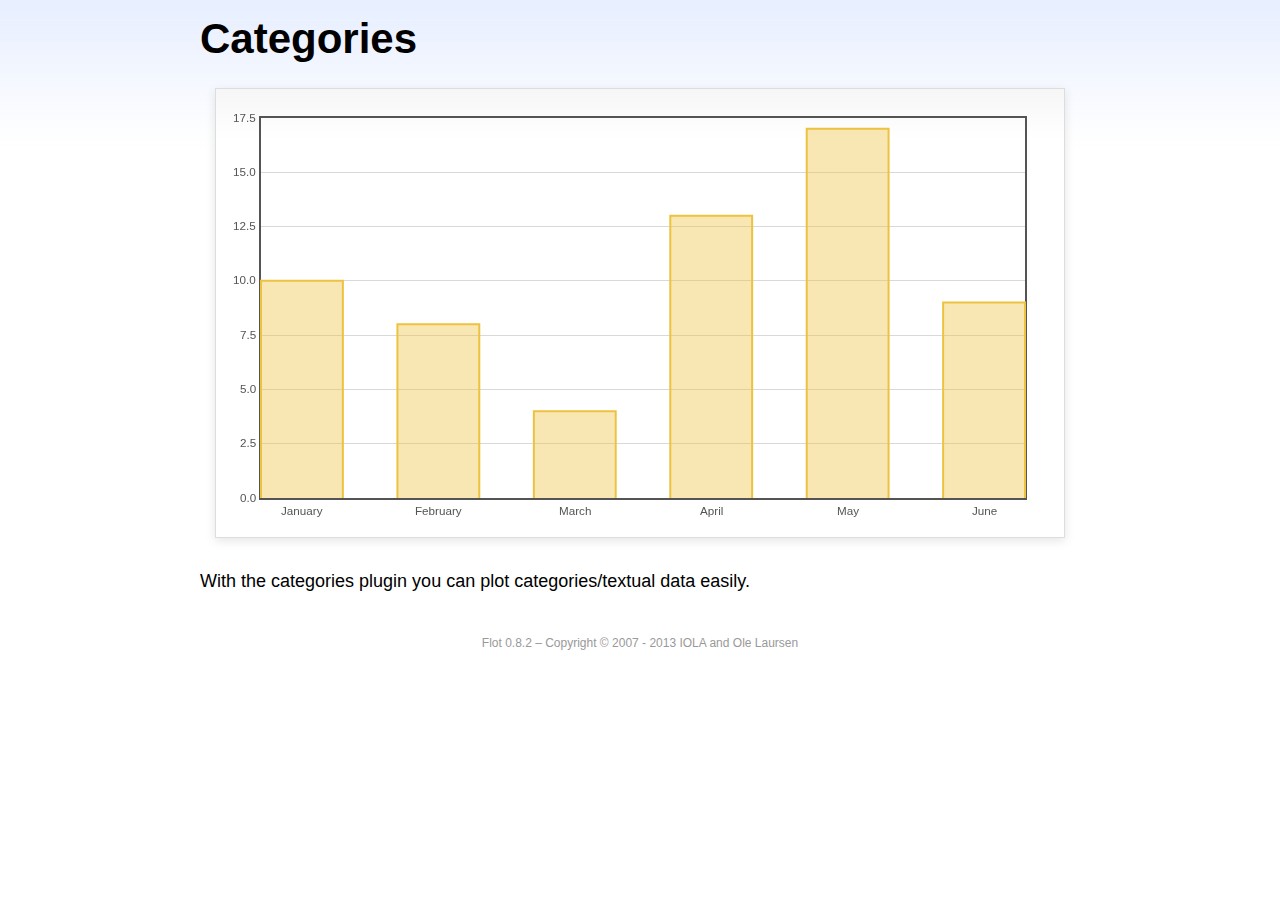
<file: flot/examples/categories/index.html>
<!DOCTYPE html PUBLIC "-//W3C//DTD HTML 4.01//EN" "http://www.w3.org/TR/html4/strict.dtd">
<html>
<head>
	<meta http-equiv="Content-Type" content="text/html; charset=utf-8">
	<title>Flot Examples: Categories</title>
	<link href="../examples.css" rel="stylesheet" type="text/css">
	<!--[if lte IE 8]><script language="javascript" type="text/javascript" src="../../excanvas.min.js"></script><![endif]-->
	<script language="javascript" type="text/javascript" src="../../jquery.js"></script>
	<script language="javascript" type="text/javascript" src="../../jquery.flot.js"></script>
	<script language="javascript" type="text/javascript" src="../../jquery.flot.categories.js"></script>
	<script type="text/javascript">

	$(function() {

		var data = [ ["January", 10], ["February", 8], ["March", 4], ["April", 13], ["May", 17], ["June", 9] ];

		$.plot("#placeholder", [ data ], {
			series: {
				bars: {
					show: true,
					barWidth: 0.6,
					align: "center"
				}
			},
			xaxis: {
				mode: "categories",
				tickLength: 0
			}
		});

		// Add the Flot version string to the footer

		$("#footer").prepend("Flot " + $.plot.version + " &ndash; ");
	});

	</script>
</head>
<body>

	<div id="header">
		<h2>Categories</h2>
	</div>

	<div id="content">

		<div class="demo-container">
			<div id="placeholder" class="demo-placeholder"></div>
		</div>

		<p>With the categories plugin you can plot categories/textual data easily.</p>

	</div>

	<div id="footer">
		Copyright &copy; 2007 - 2013 IOLA and Ole Laursen
	</div>

</body>
</html>
</file>
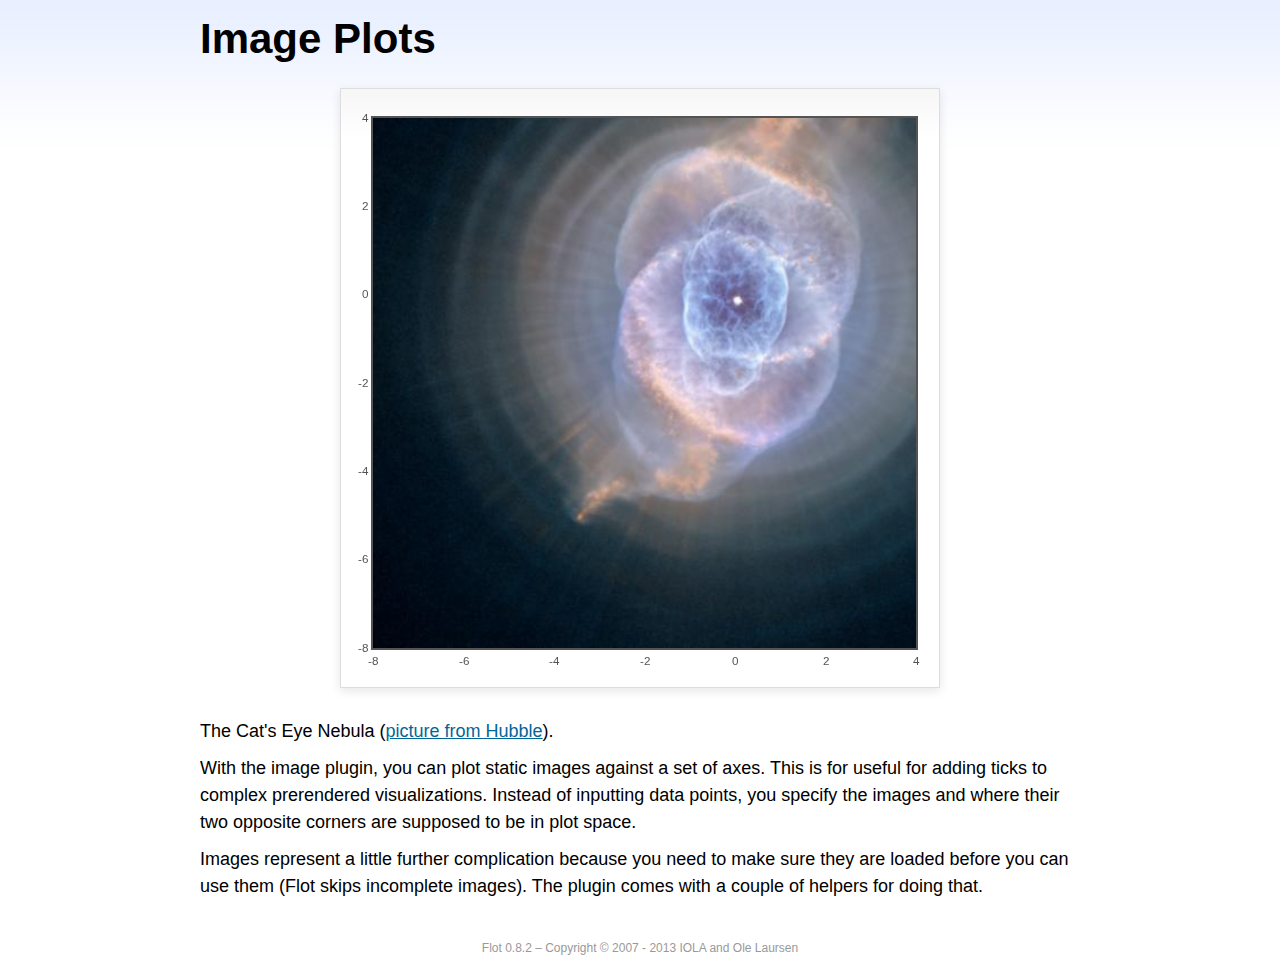
<file: flot/examples/image/index.html>
<!DOCTYPE html PUBLIC "-//W3C//DTD HTML 4.01//EN" "http://www.w3.org/TR/html4/strict.dtd">
<html>
<head>
	<meta http-equiv="Content-Type" content="text/html; charset=utf-8">
	<title>Flot Examples: Image Plots</title>
	<link href="../examples.css" rel="stylesheet" type="text/css">
	<!--[if lte IE 8]><script language="javascript" type="text/javascript" src="../../excanvas.min.js"></script><![endif]-->
	<script language="javascript" type="text/javascript" src="../../jquery.js"></script>
	<script language="javascript" type="text/javascript" src="../../jquery.flot.js"></script>
	<script language="javascript" type="text/javascript" src="../../jquery.flot.image.js"></script>
	<script type="text/javascript">

	$(function() {

		var data = [[["hs-2004-27-a-large-web.jpg", -10, -10, 10, 10]]];

		var options = {
			series: {
				images: {
					show: true
				}
			},
			xaxis: {
				min: -8,
				max: 4
			},
			yaxis: {
				min: -8,
				max: 4
			}
		};

		$.plot.image.loadDataImages(data, options, function () {
			$.plot("#placeholder", data, options);
		});

		// Add the Flot version string to the footer

		$("#footer").prepend("Flot " + $.plot.version + " &ndash; ");
	});

	</script>
</head>
<body>

	<div id="header">
		<h2>Image Plots</h2>
	</div>

	<div id="content">

		<div class="demo-container" style="width:600px;height:600px;">
			<div id="placeholder" class="demo-placeholder"></div>
		</div>

		<p>The Cat's Eye Nebula (<a href="http://hubblesite.org/gallery/album/nebula/pr2004027a/">picture from Hubble</a>).</p>

		<p>With the image plugin, you can plot static images against a set of axes. This is for useful for adding ticks to complex prerendered visualizations. Instead of inputting data points, you specify the images and where their two opposite corners are supposed to be in plot space.</p>

		<p>Images represent a little further complication because you need to make sure they are loaded before you can use them (Flot skips incomplete images). The plugin comes with a couple of helpers for doing that.</p>

	</div>

	<div id="footer">
		Copyright &copy; 2007 - 2013 IOLA and Ole Laursen
	</div>

</body>
</html>
</file>
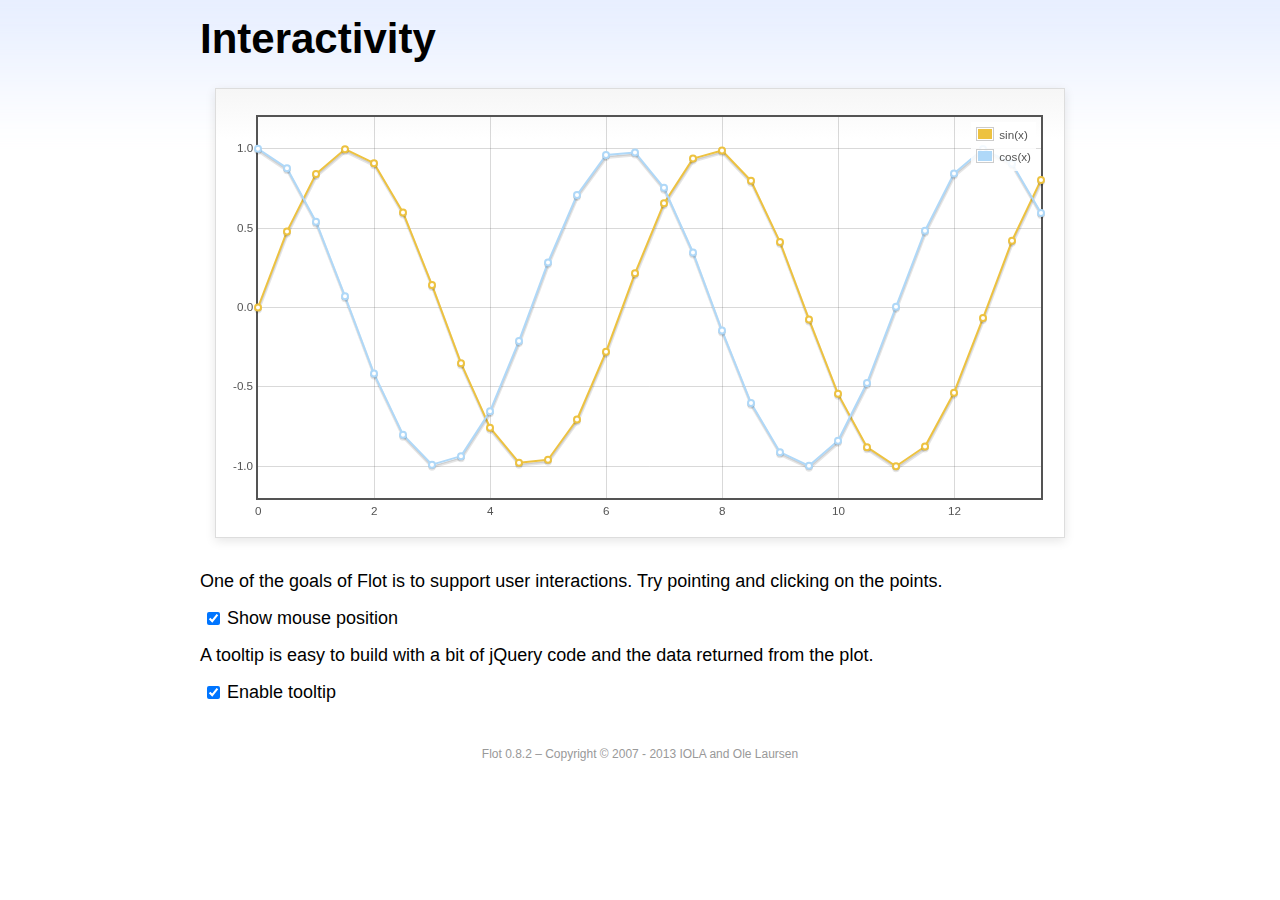
<file: flot/examples/interacting/index.html>
<!DOCTYPE html PUBLIC "-//W3C//DTD HTML 4.01//EN" "http://www.w3.org/TR/html4/strict.dtd">
<html>
<head>
	<meta http-equiv="Content-Type" content="text/html; charset=utf-8">
	<title>Flot Examples: Interactivity</title>
	<link href="../examples.css" rel="stylesheet" type="text/css">
	<!--[if lte IE 8]><script language="javascript" type="text/javascript" src="../../excanvas.min.js"></script><![endif]-->
	<script language="javascript" type="text/javascript" src="../../jquery.js"></script>
	<script language="javascript" type="text/javascript" src="../../jquery.flot.js"></script>
	<script type="text/javascript">

	$(function() {

		var sin = [],
			cos = [];

		for (var i = 0; i < 14; i += 0.5) {
			sin.push([i, Math.sin(i)]);
			cos.push([i, Math.cos(i)]);
		}

		var plot = $.plot("#placeholder", [
			{ data: sin, label: "sin(x)"},
			{ data: cos, label: "cos(x)"}
		], {
			series: {
				lines: {
					show: true
				},
				points: {
					show: true
				}
			},
			grid: {
				hoverable: true,
				clickable: true
			},
			yaxis: {
				min: -1.2,
				max: 1.2
			}
		});

		$("<div id='tooltip'></div>").css({
			position: "absolute",
			display: "none",
			border: "1px solid #fdd",
			padding: "2px",
			"background-color": "#fee",
			opacity: 0.80
		}).appendTo("body");

		$("#placeholder").bind("plothover", function (event, pos, item) {

			if ($("#enablePosition:checked").length > 0) {
				var str = "(" + pos.x.toFixed(2) + ", " + pos.y.toFixed(2) + ")";
				$("#hoverdata").text(str);
			}

			if ($("#enableTooltip:checked").length > 0) {
				if (item) {
					var x = item.datapoint[0].toFixed(2),
						y = item.datapoint[1].toFixed(2);

					$("#tooltip").html(item.series.label + " of " + x + " = " + y)
						.css({top: item.pageY+5, left: item.pageX+5})
						.fadeIn(200);
				} else {
					$("#tooltip").hide();
				}
			}
		});

		$("#placeholder").bind("plotclick", function (event, pos, item) {
			if (item) {
				$("#clickdata").text(" - click point " + item.dataIndex + " in " + item.series.label);
				plot.highlight(item.series, item.datapoint);
			}
		});

		// Add the Flot version string to the footer

		$("#footer").prepend("Flot " + $.plot.version + " &ndash; ");
	});

	</script>
</head>
<body>
	<div id="header">
		<h2>Interactivity</h2>
	</div>

	<div id="content">

		<div class="demo-container">
			<div id="placeholder" class="demo-placeholder"></div>
		</div>

		<p>One of the goals of Flot is to support user interactions. Try pointing and clicking on the points.</p>

		<p>
			<label><input id="enablePosition" type="checkbox" checked="checked"></input>Show mouse position</label>
			<span id="hoverdata"></span>
			<span id="clickdata"></span>
		</p>

		<p>A tooltip is easy to build with a bit of jQuery code and the data returned from the plot.</p>

		<p><label><input id="enableTooltip" type="checkbox" checked="checked"></input>Enable tooltip</label></p>

	</div>

	<div id="footer">
		Copyright &copy; 2007 - 2013 IOLA and Ole Laursen
	</div>

</body>
</html>
</file>
<file: flot/examples/examples.css>
* {	padding: 0; margin: 0; vertical-align: top; }

body {
	background: url(background.png) repeat-x;
	font: 18px/1.5em "proxima-nova", Helvetica, Arial, sans-serif;
}

a {	color: #069; }
a:hover { color: #28b; }

h2 {
	margin-top: 15px;
	font: normal 32px "omnes-pro", Helvetica, Arial, sans-serif;
}

h3 {
	margin-left: 30px;
	font: normal 26px "omnes-pro", Helvetica, Arial, sans-serif;
	color: #666;
}

p {
	margin-top: 10px;
}

button {
	font-size: 18px;
	padding: 1px 7px;
}

input {
	font-size: 18px;
}

input[type=checkbox] {
	margin: 7px;
}

#header {
	position: relative;
	width: 900px;
	margin: auto;
}

#header h2 {
	margin-left: 10px;
	vertical-align: middle;
	font-size: 42px;
	font-weight: bold;
	text-decoration: none;
	color: #000;
}

#content {
	width: 880px;
	margin: 0 auto;
	padding: 10px;
}

#footer {
	margin-top: 25px;
	margin-bottom: 10px;
	text-align: center;
	font-size: 12px;
	color: #999;
}

.demo-container {
	box-sizing: border-box;
	width: 850px;
	height: 450px;
	padding: 20px 15px 15px 15px;
	margin: 15px auto 30px auto;
	border: 1px solid #ddd;
	background: #fff;
	background: linear-gradient(#f6f6f6 0, #fff 50px);
	background: -o-linear-gradient(#f6f6f6 0, #fff 50px);
	background: -ms-linear-gradient(#f6f6f6 0, #fff 50px);
	background: -moz-linear-gradient(#f6f6f6 0, #fff 50px);
	background: -webkit-linear-gradient(#f6f6f6 0, #fff 50px);
	box-shadow: 0 3px 10px rgba(0,0,0,0.15);
	-o-box-shadow: 0 3px 10px rgba(0,0,0,0.1);
	-ms-box-shadow: 0 3px 10px rgba(0,0,0,0.1);
	-moz-box-shadow: 0 3px 10px rgba(0,0,0,0.1);
	-webkit-box-shadow: 0 3px 10px rgba(0,0,0,0.1);
}

.demo-placeholder {
	width: 100%;
	height: 100%;
	font-size: 14px;
	line-height: 1.2em;
}

.legend table {
	border-spacing: 5px;
}
</file>
